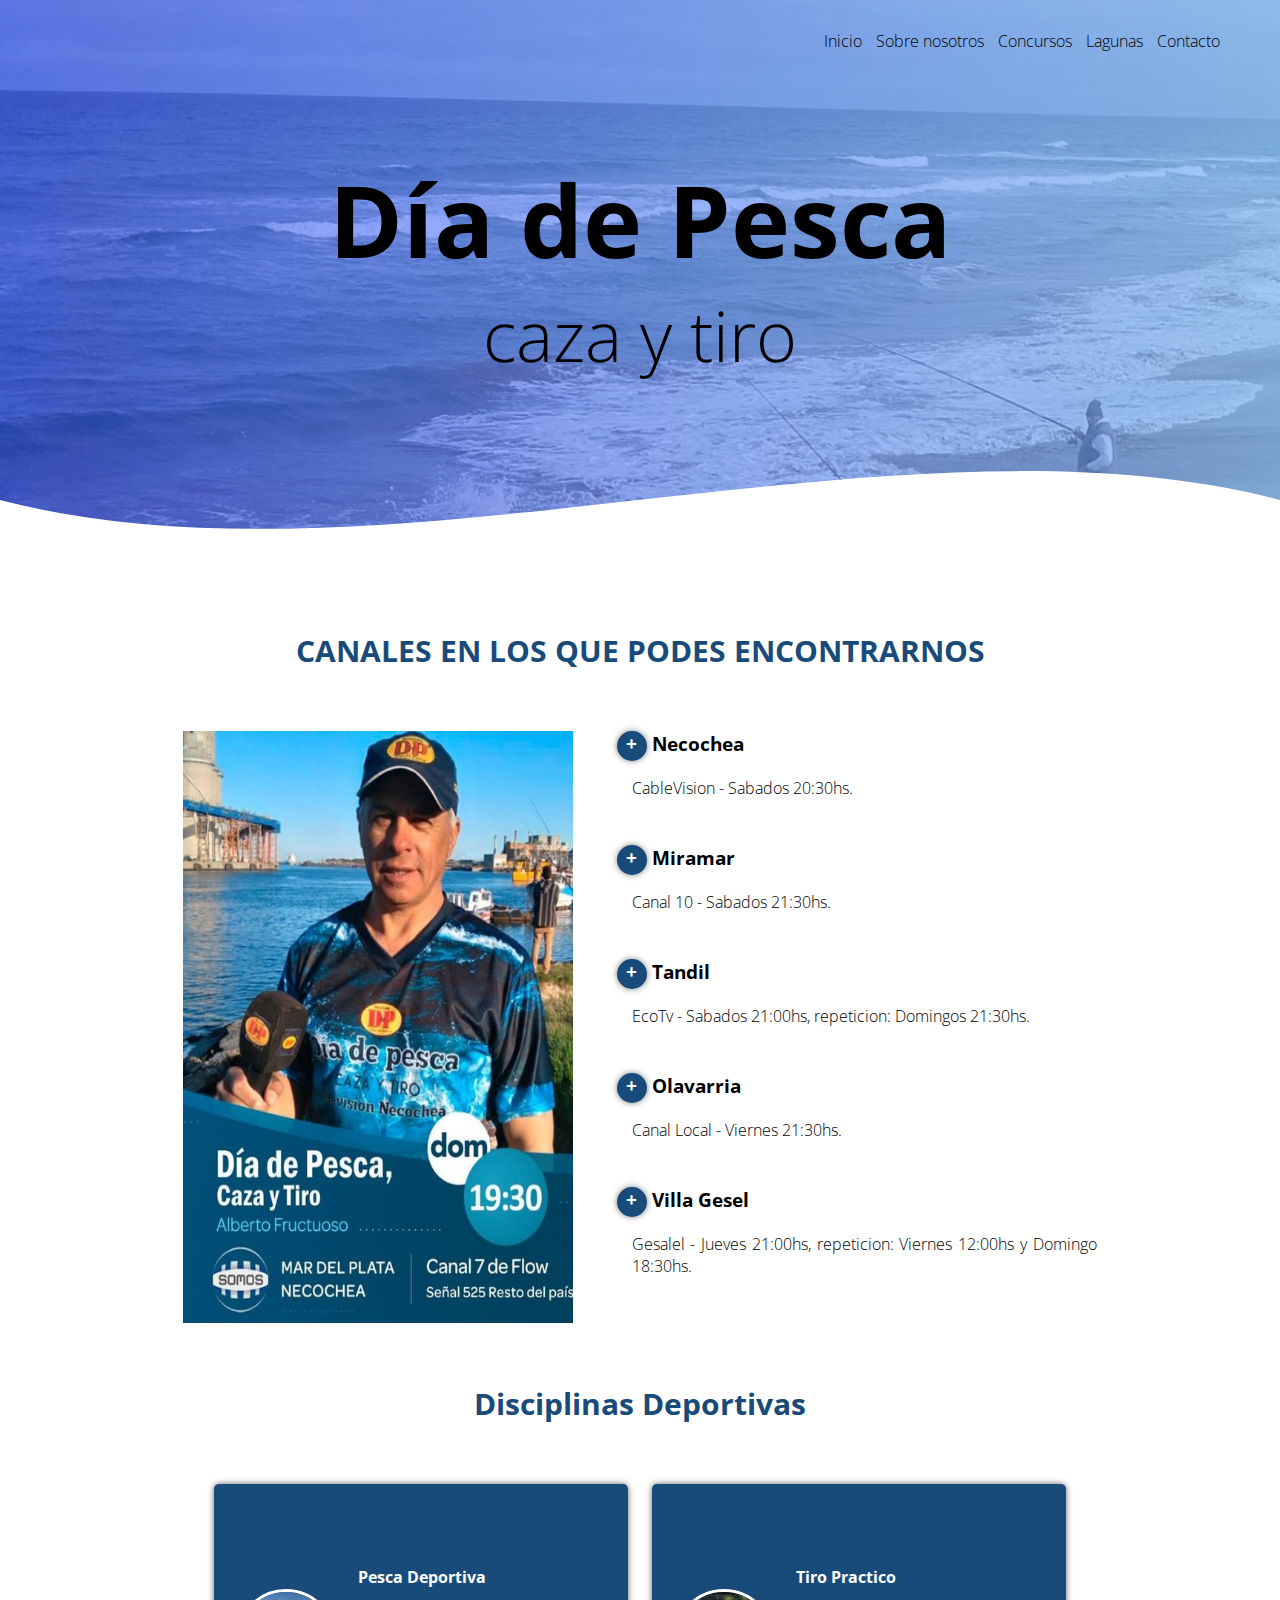
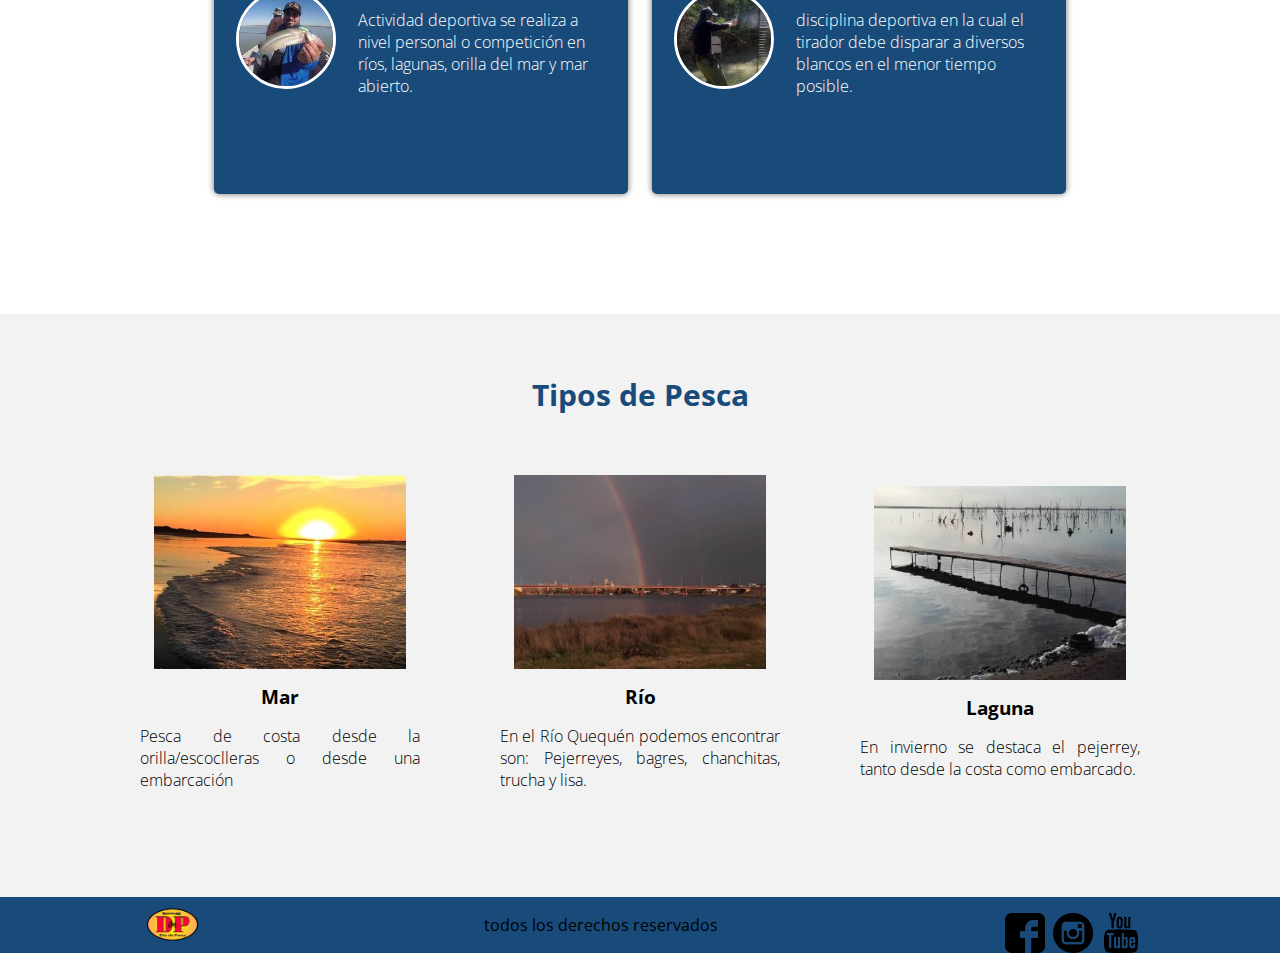
<file: index.html>
<!DOCTYPE html>
<html lang="es">
<head>
    <meta charset="UTF-8">
    <meta name="viewport" content="width=device-width, initial-scale=1.0">
    <meta http-equiv="X-UA-Compatible" content="ie=edge">
    <title>Día de Pesca</title>
    
    <link rel="shortcut icon" href="/img/logo_dia_de_pesca-removebg-preview.png" type="image/x-icon">
    <link href="https://fonts.googleapis.com/css?family=Open+Sans:300,400,700,800&display=swap" rel="stylesheet"> 

    <!-- meta description -->
    <meta name="description" content="Página web sobre pesca">
    
    <!--boostrap--> 
    <link href="https://cdn.jsdelivr.net/npm/bootstrap@5.3.0-alpha3/dist/css/bootstrap.min.css" rel="stylesheet" integrity="sha384-KK94CHFLLe+nY2dmCWGMq91rCGa5gtU4mk92HdvYe+M/SXH301p5ILy+dN9+nJOZ" crossorigin="anonymous">

    <!-- css main-->
    <link rel="stylesheet" href="/css/estilos.css">

</head>

<body>
    <header>
        <nav>
            <a href="index.html">Inicio</a>
            <a href="/pages/SobreNosotros.html">Sobre nosotros</a>
            <a href="/pages/Concursos.html">Concursos</a>
            <a href="/pages/Lagunas.html">Lagunas</a>
            <a href="/pages/Contacto.html">Contacto</a>
        </nav>
        <section class="textos-header">
            <h1>Día de Pesca</h1>
            <h2>caza y tiro</h2>
        </section>
        <div class="wave" style="height: 150px; overflow: hidden;"><svg viewBox="0 0 500 150" preserveAspectRatio="none"
                style="height: 100%; width: 100%;">
                <path d="M0.00,49.98 C150.00,150.00 349.20,-50.00 500.00,49.98 L500.00,150.00 L0.00,150.00 Z"
                    style="stroke: none; fill: #fff;"></path>
            </svg></div>
    </header>
    <main>
        <section class="contenedor sobre-nosotros">
            <h2 class="titulo">CANALES EN LOS QUE PODES ENCONTRARNOS</h2>
            <div class="contenedor-sobre-nosotros">
                <img src="img/SOMOS.jpg" alt="" class="imagen-about-us">
                <div class="contenido-textos">
                    <h3><span>+</span>Necochea</h3>
                    <p>CableVision - Sabados 20:30hs.</p>
                    <h3><span>+</span>Miramar</h3>
                    <p>Canal 10 - Sabados 21:30hs.</p>
                    <h3><span>+</span>Tandil</h3>
                    <p>EcoTv - Sabados 21:00hs, repeticion: Domingos 21:30hs.</p>
                    <h3><span>+</span>Olavarria</h3>
                    <p>Canal Local - Viernes 21:30hs.</p>
                    <h3><span>+</span>Villa Gesel</h3>
                    <p>Gesalel - Jueves 21:00hs, repeticion: Viernes 12:00hs y Domingo 18:30hs.</p>

                </div>
            </div>
    
            <section class="clientes contenedor">
              <h2 class="titulo">Disciplinas Deportivas</h2>
              <div class="cards">
                  <div class="card">
                      <img src="img/pecado1.jpg" alt="">
                      <div class="contenido-texto-card">
                          <h4>Pesca Deportiva</h4>
                          <p>Actividad deportiva se realiza a nivel personal o competición en ríos, lagunas, orilla del mar y mar abierto.</p>
                      </div>
                  </div>
                  <div class="card">
                      <img src="img/tiro2.jpg" alt="">
                      <div class="contenido-texto-card">
                          <h4>Tiro Practico</h4>
                          <p>disciplina deportiva en la cual el tirador debe disparar a diversos blancos en el menor tiempo posible.</p>
                      </div>
                  </div>
  
          </section>
      </section>
        <section class="about-services">
            <div class="contenedor">
                <h2 class="titulo">Tipos de Pesca</h2>
                <div class="servicio-cont">
                    <div class="servicio-ind">
                        <img src="img/cost.jpg" alt="">
                        <h3>Mar</h3>
                        <p>Pesca de costa desde la orilla/escoclleras o desde una embarcación</p>
                    </div>
                    <div class="servicio-ind">
                        <img src="img/rio.jpg" alt="">
                        <h3>Río</h3>
                        <p>En el Río Quequén podemos encontrar son: Pejerreyes, bagres, chanchitas, trucha y lisa.</p>
                    </div>
                    <div class="servicio-ind">
                        <img src="img/lag.jpg" alt="">
                        <h3>Laguna</h3>
                        <p>En invierno se destaca el pejerrey, tanto desde la costa como embarcado. </p>
                    </div>
                </div>
            </div>
        </section>
      </main>

  <footer>
     <div class="logoContainer"><a href="index.html"><img src="./img/logo_dia_de_pesca-removebg-preview.png" class="logo"></a></div>
    <p>todos los derechos reservados</p>
    <ul class="redes">
      <li class="logoRedes"><a href="https://www.facebook.com/diadepescacazaytiro" target="_blank"><img class="logo" src="./img/facebook.png" alt="Facebook"></a></li>
      <li class="logoRedes"><a href="https://www.instagram.com/diadepescatv/" target="_blank"><img class="logo" src="./img/instagram.png" alt="Instagram"></a></li>
      <li class="logoRedes"><a href="https://www.youtube.com/@diadepescacazaytiro682" target="_blank"><img class="logo" src="./img/youtube.png" alt="Youtube"></a></li>
    </ul>
   </footer>

<!--boostrap--> 
<script src="https://cdn.jsdelivr.net/npm/bootstrap@5.3.0-alpha3/dist/js/bootstrap.bundle.min.js" integrity="sha384-ENjdO4Dr2bkBIFxQpeoTz1HIcje39Wm4jDKdf19U8gI4ddQ3GYNS7NTKfAdVQSZe" crossorigin="anonymous"></script>
</body>

</html>
</file>
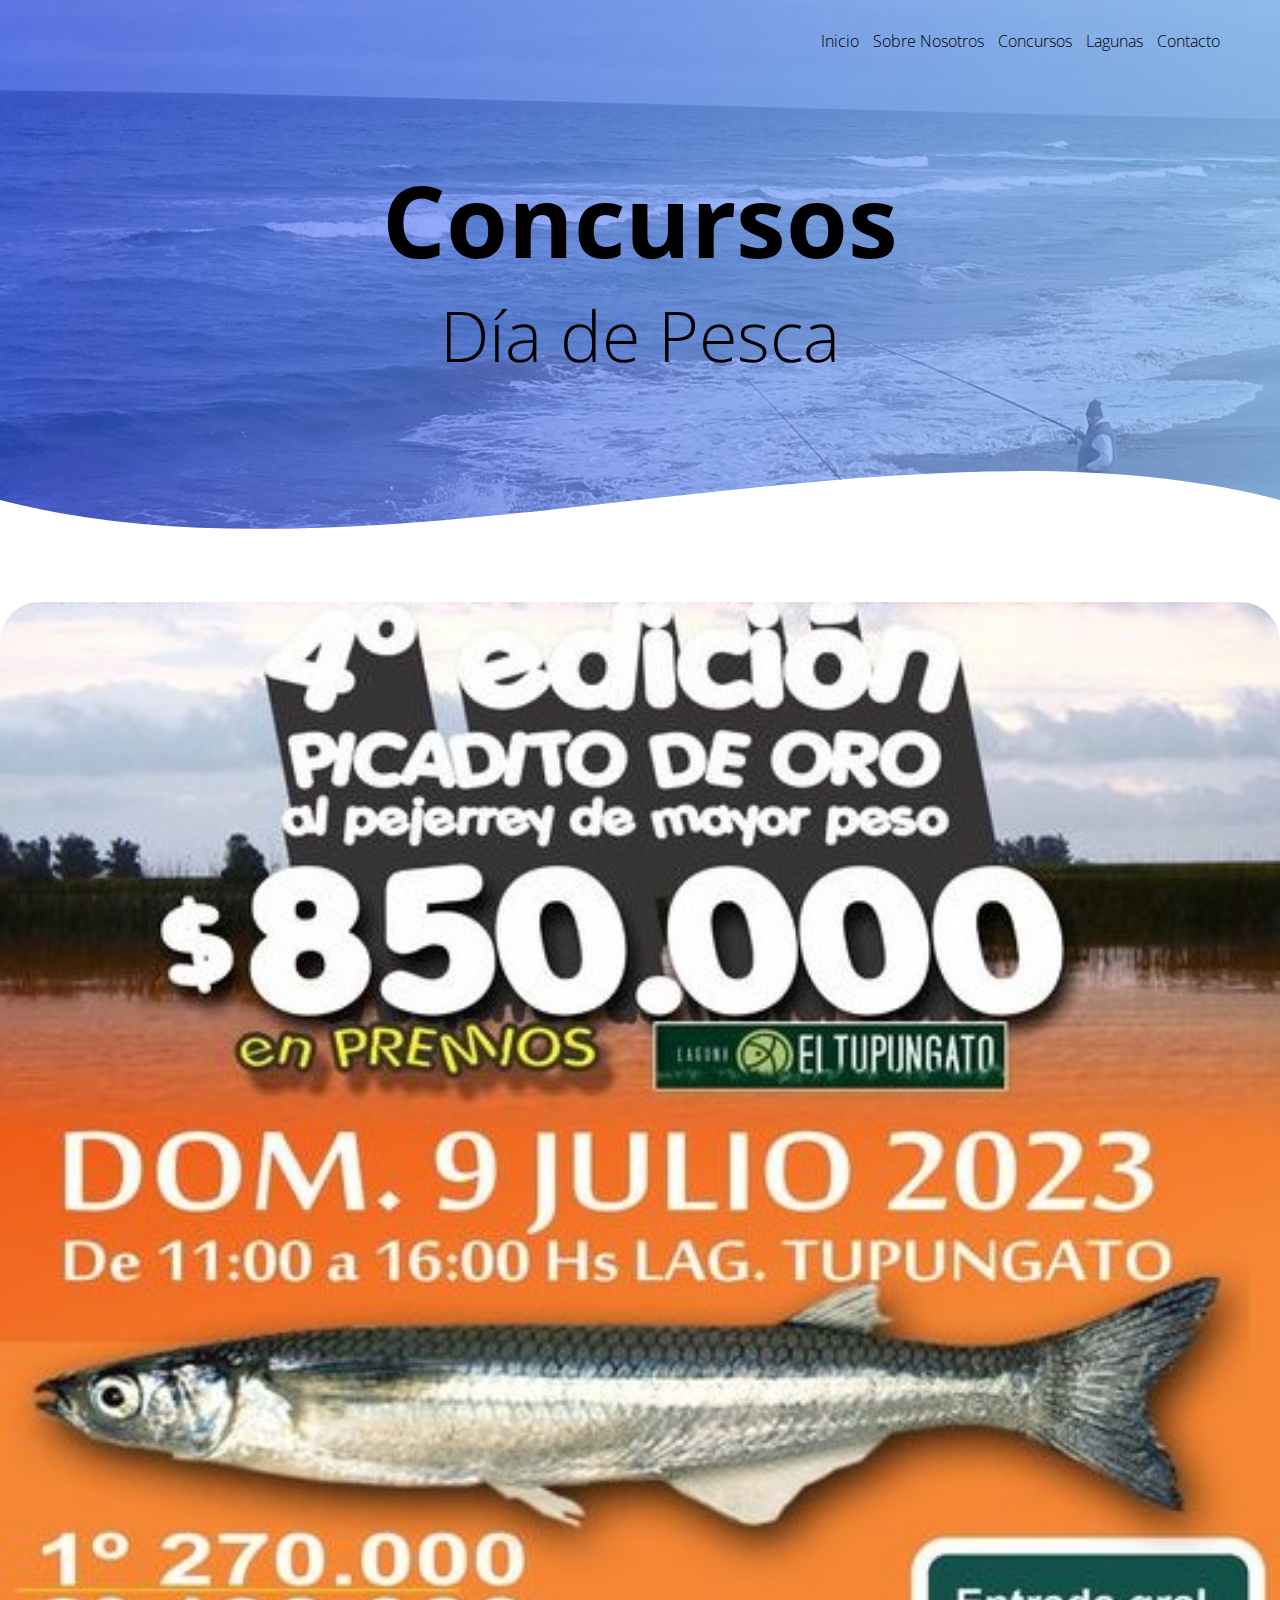
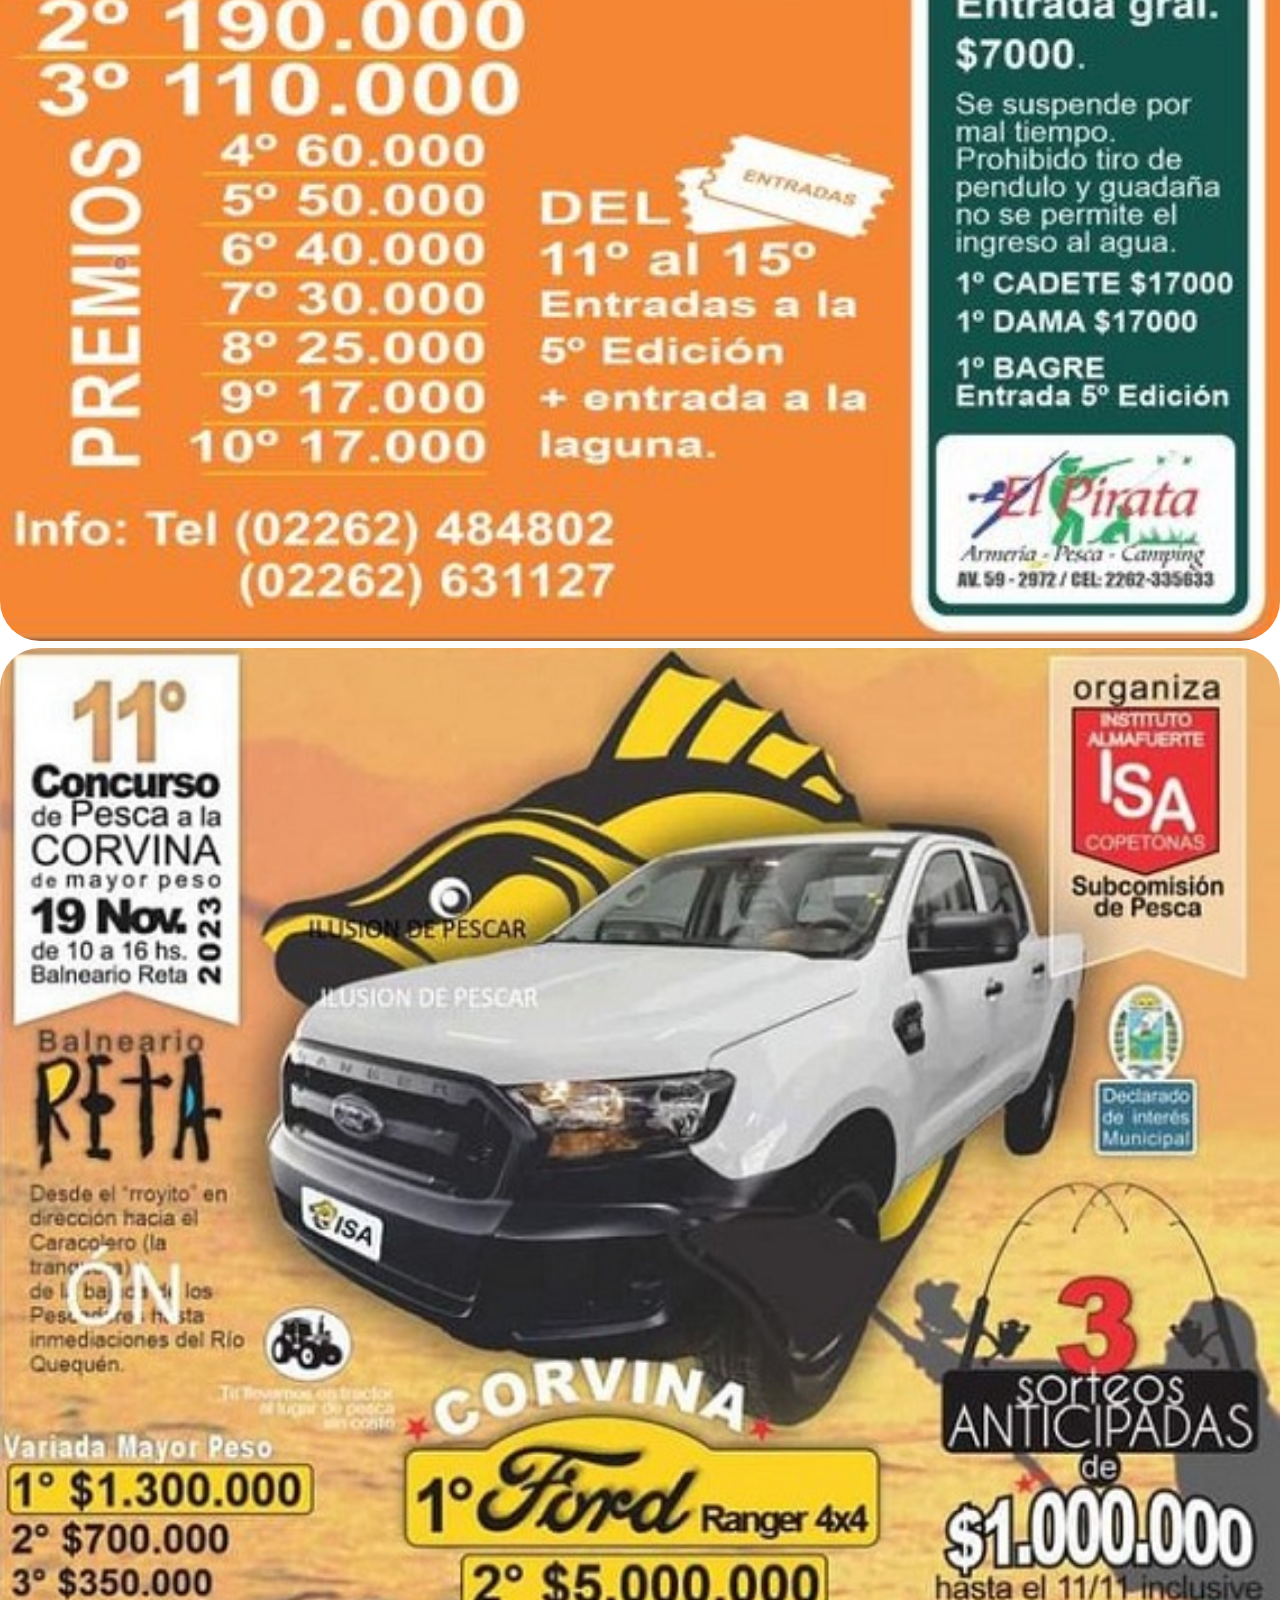
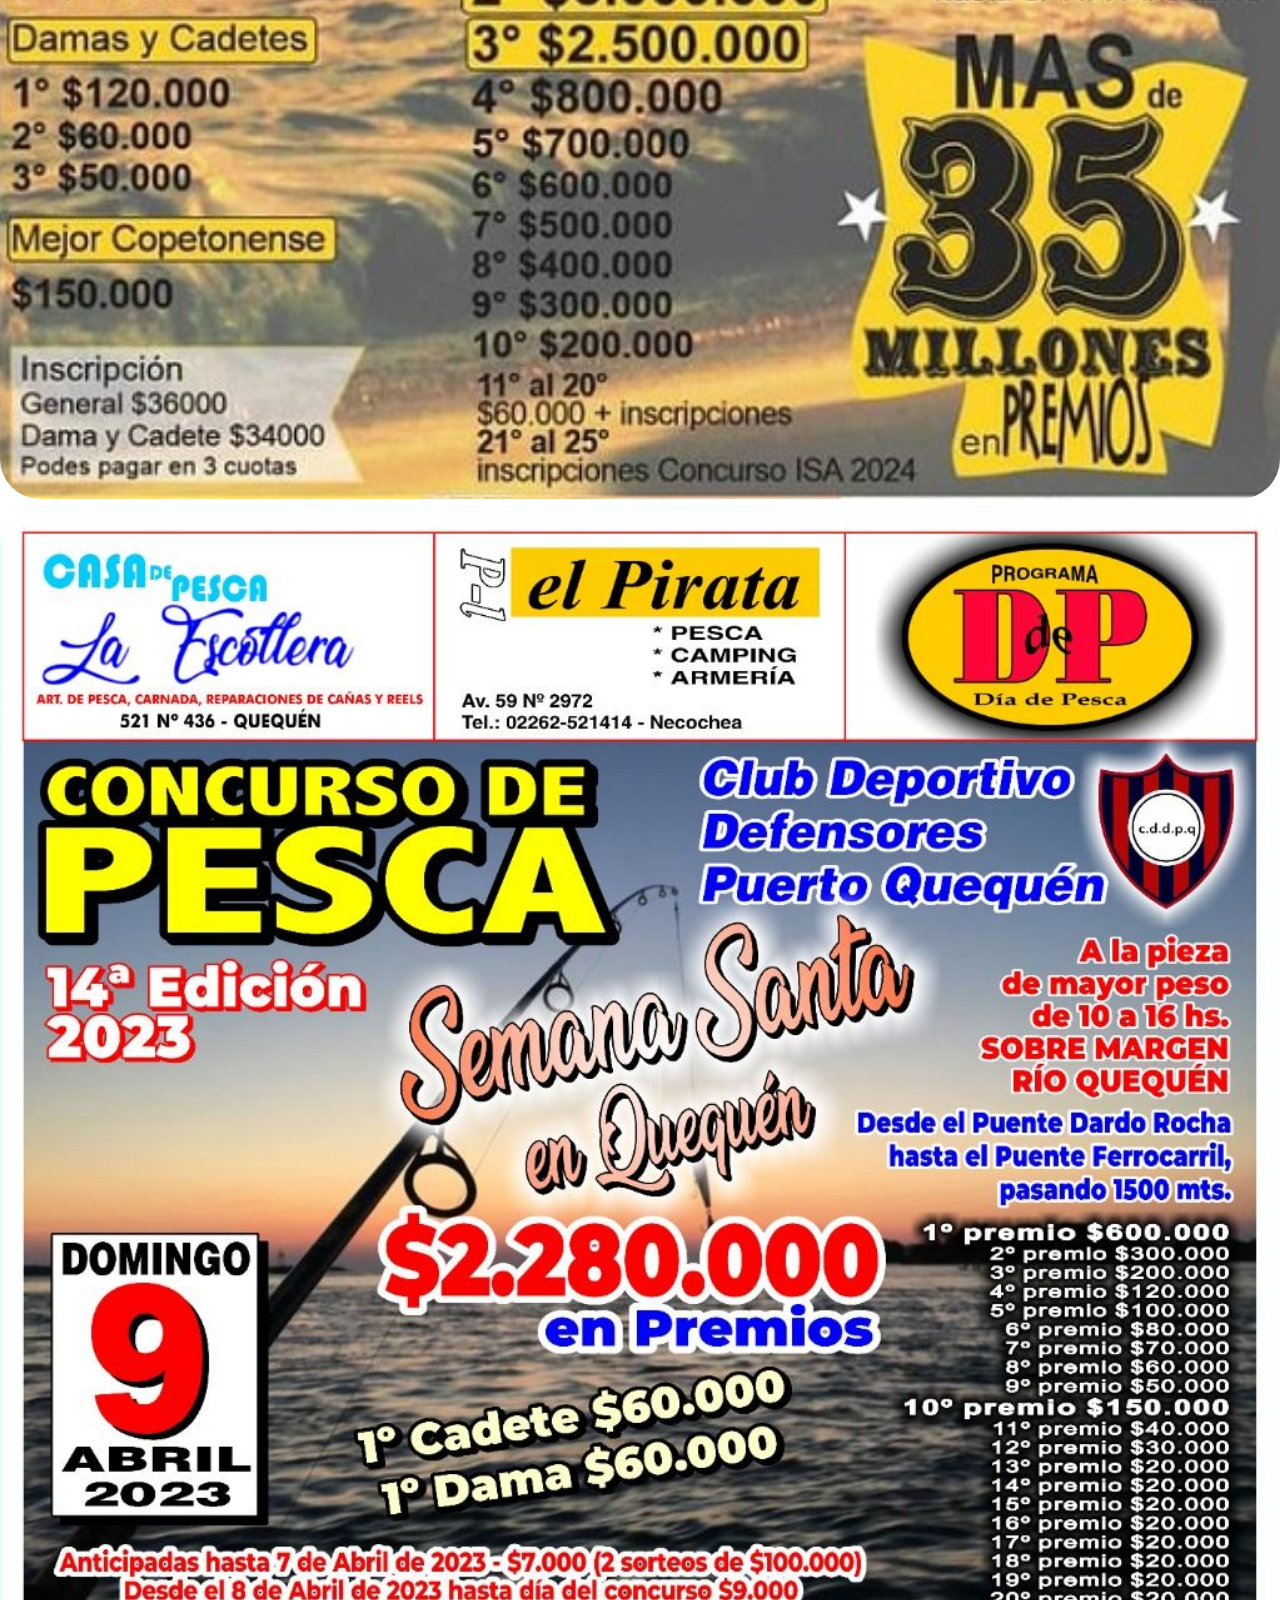
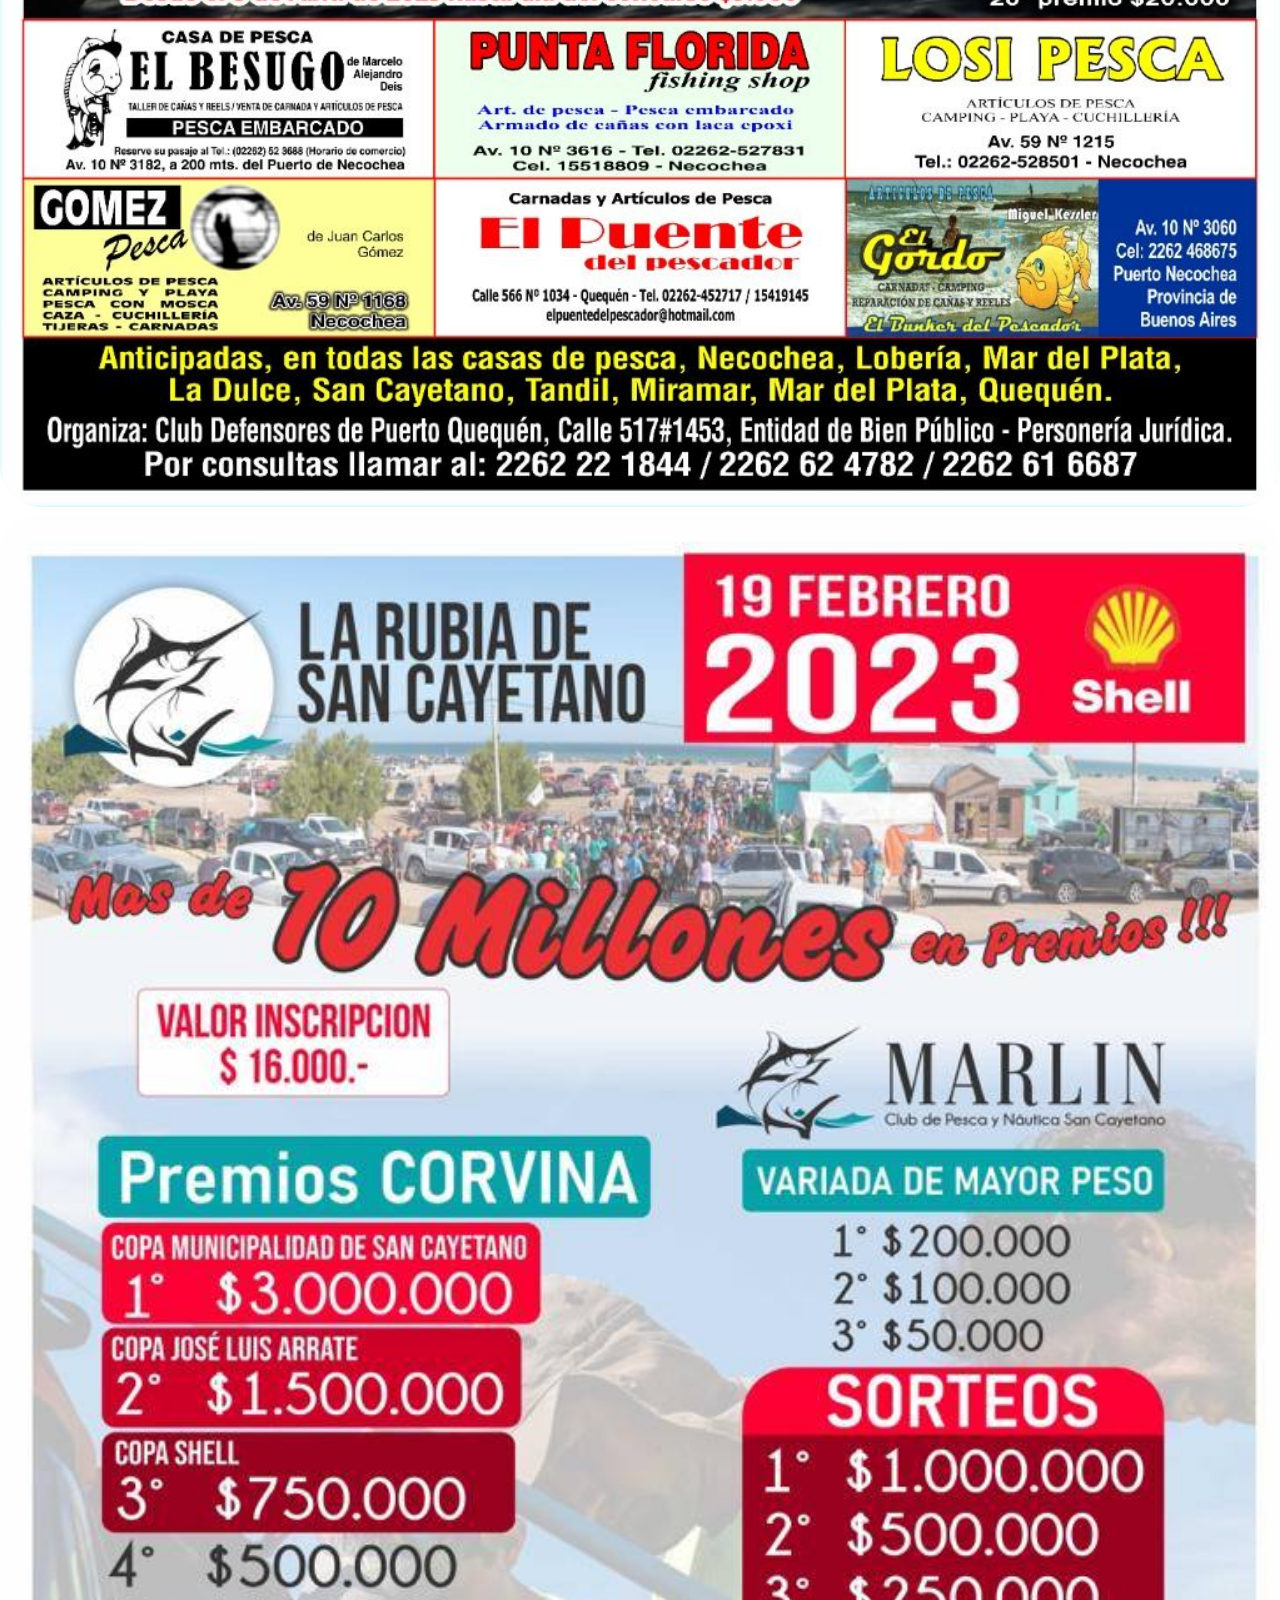
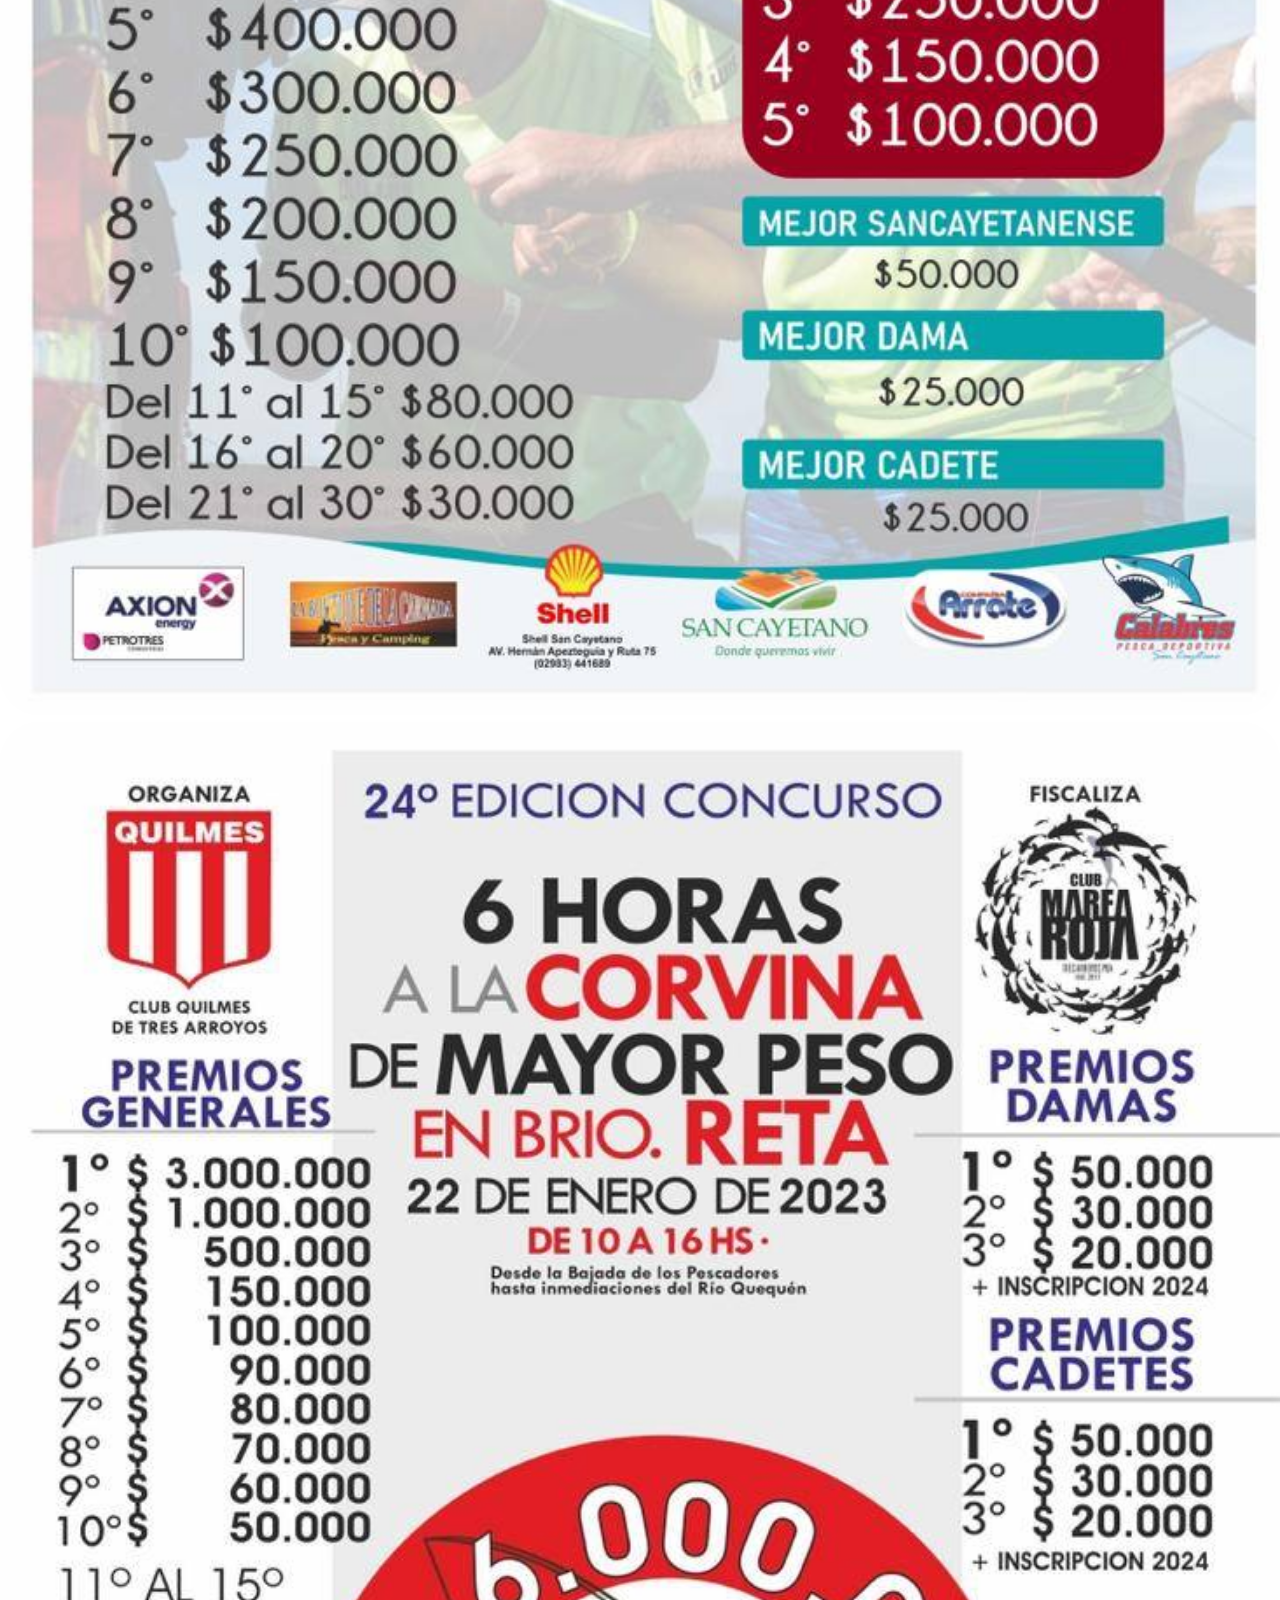
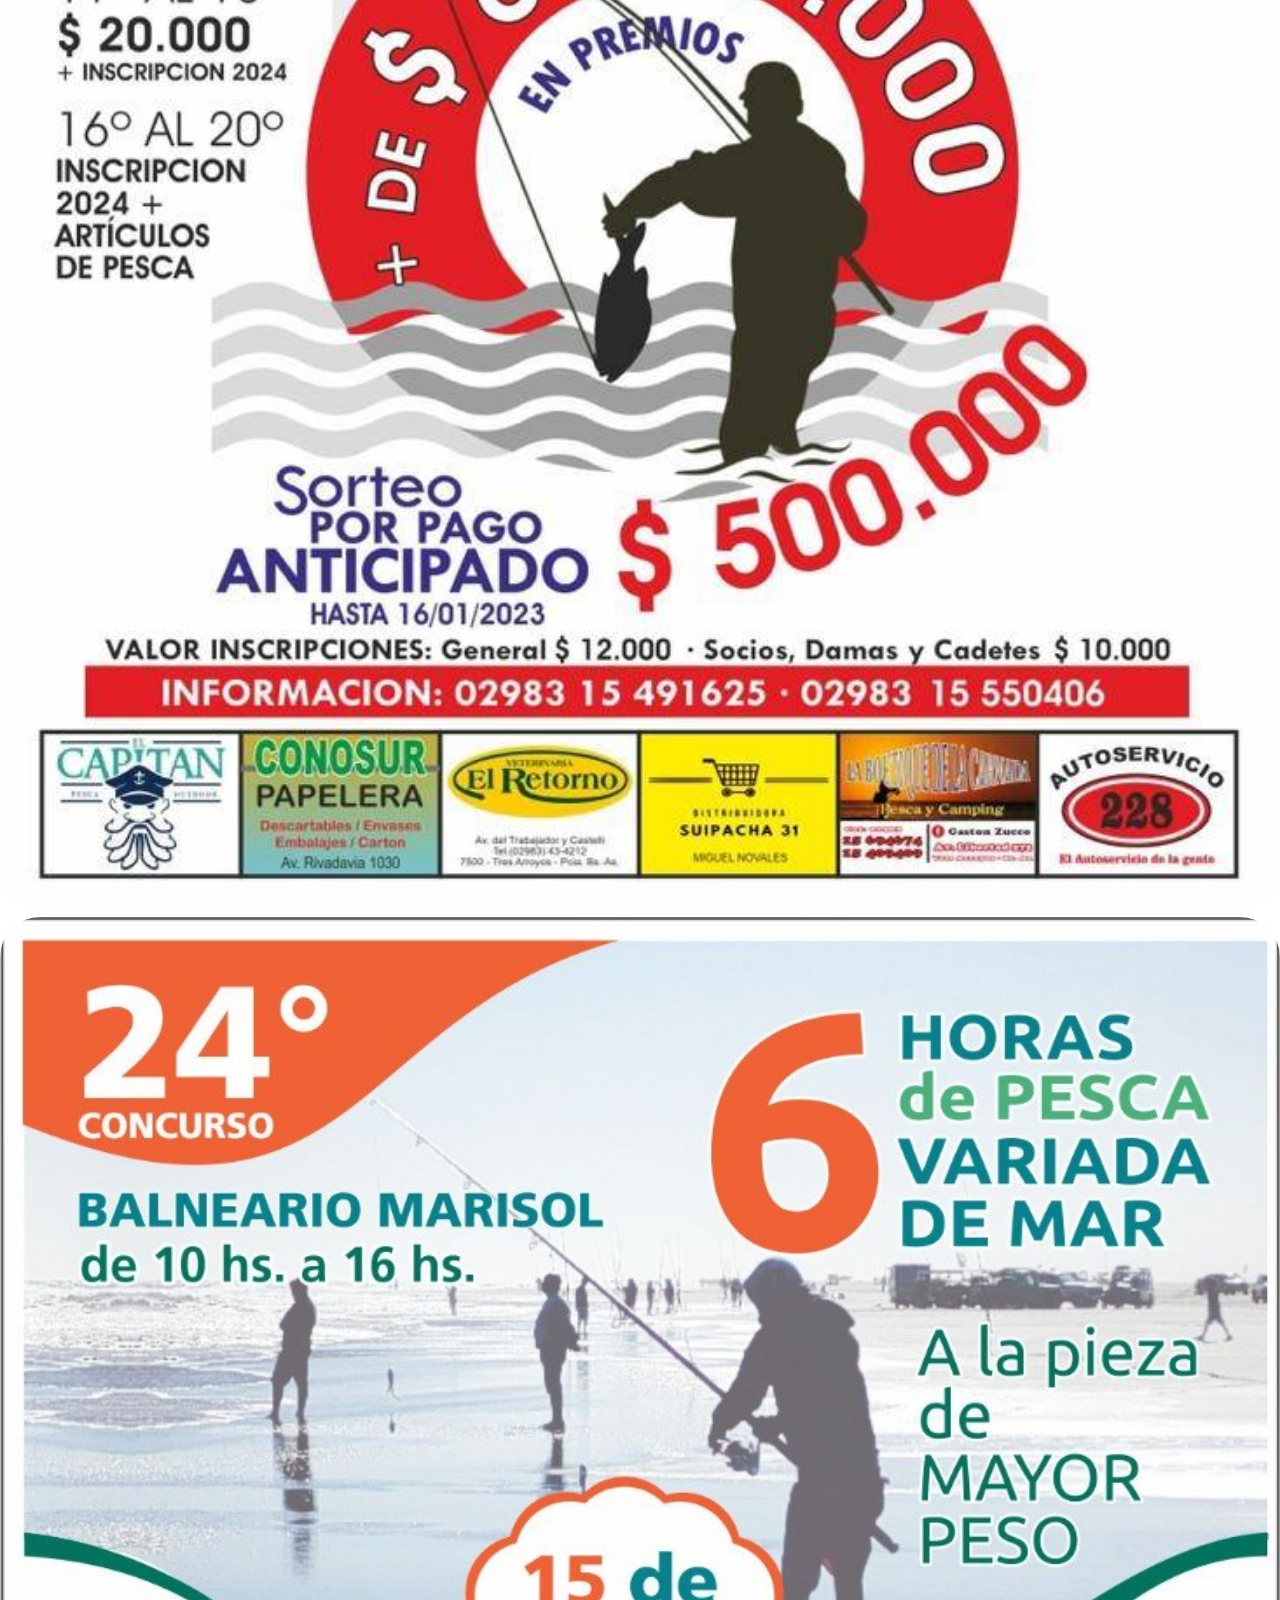
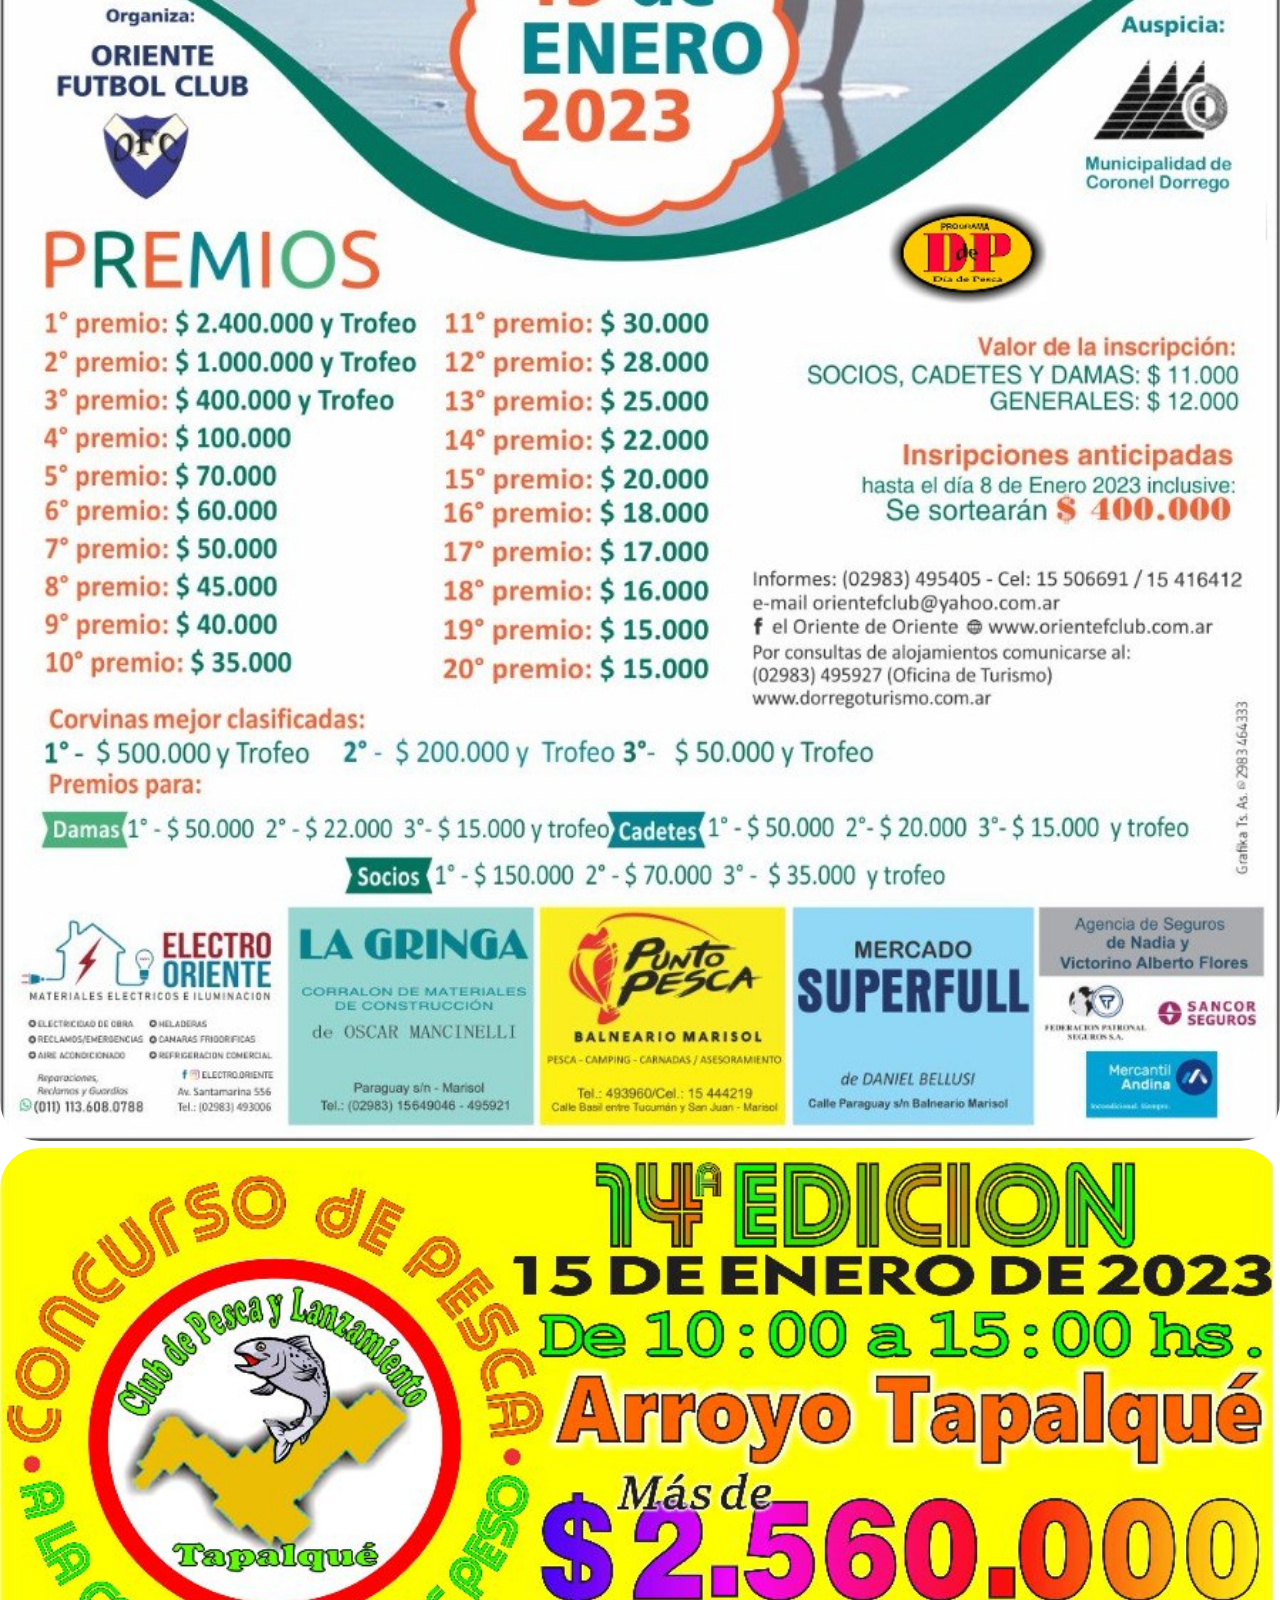
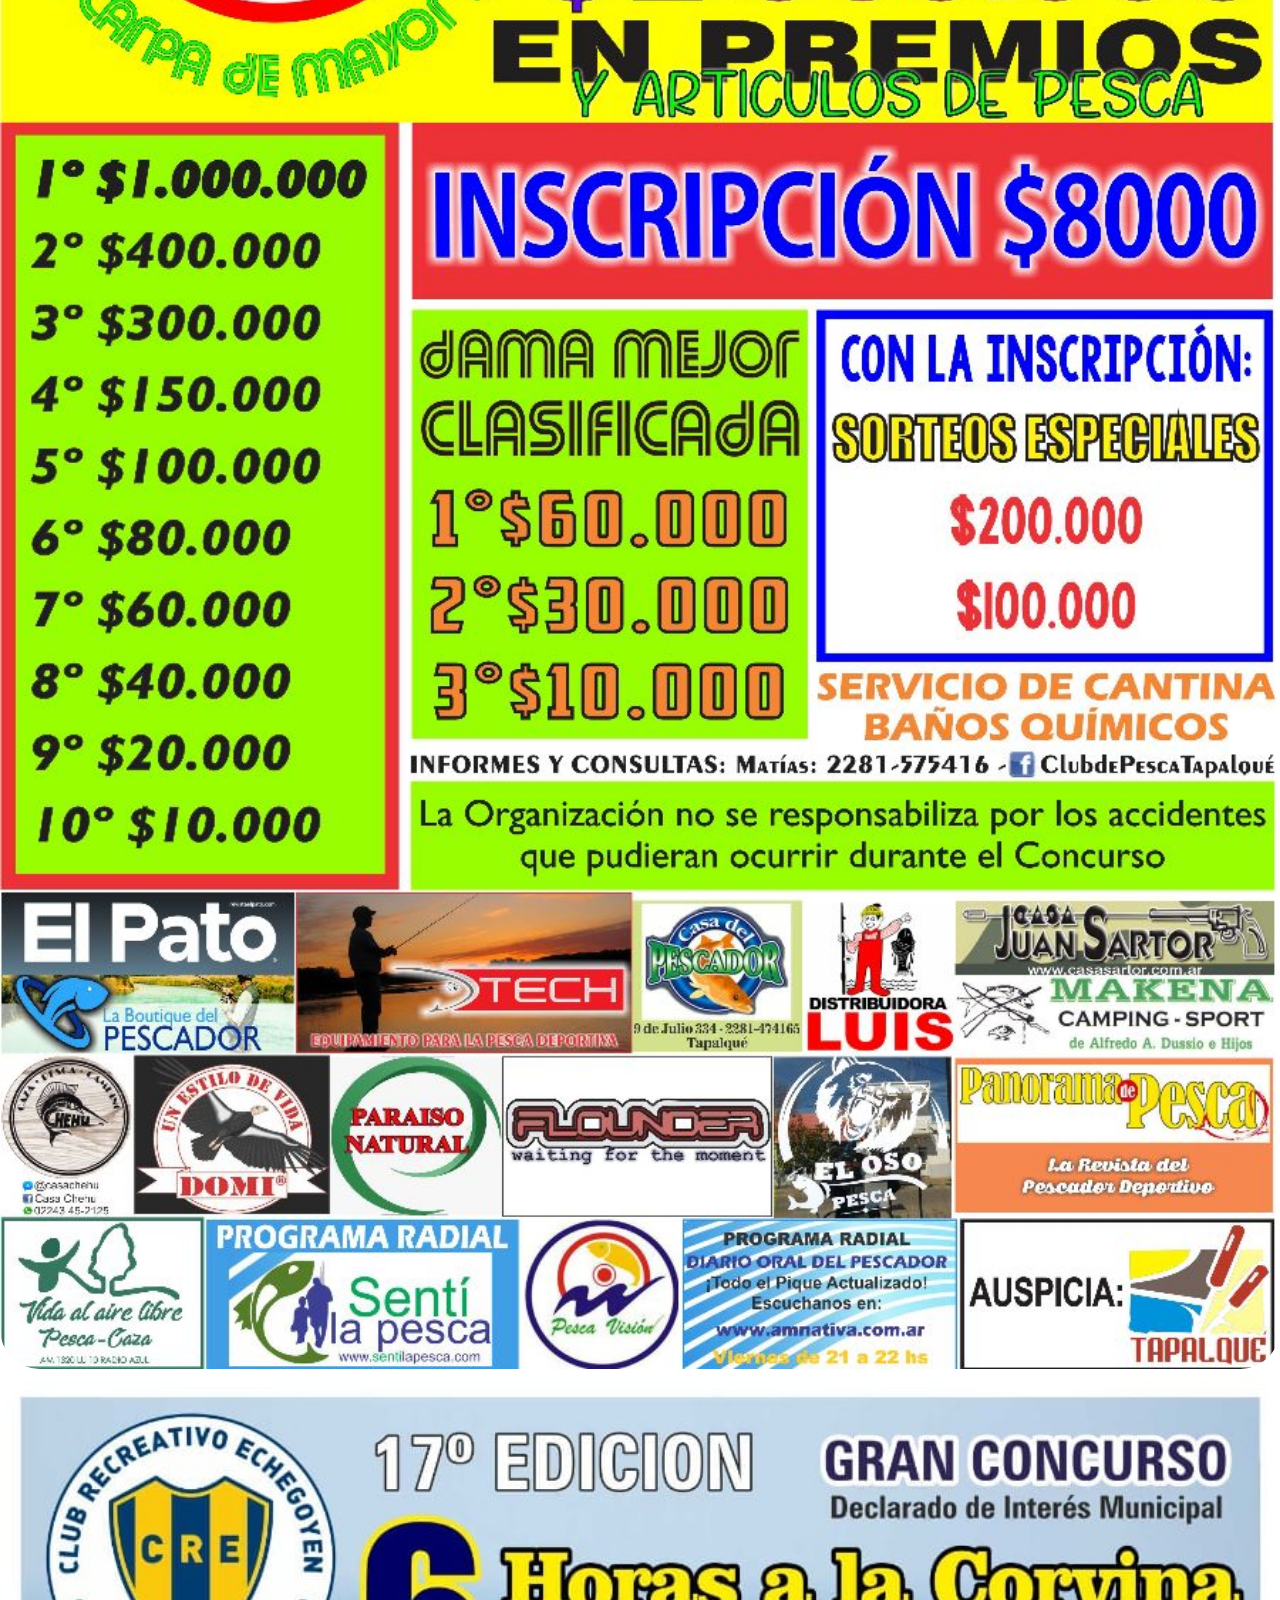
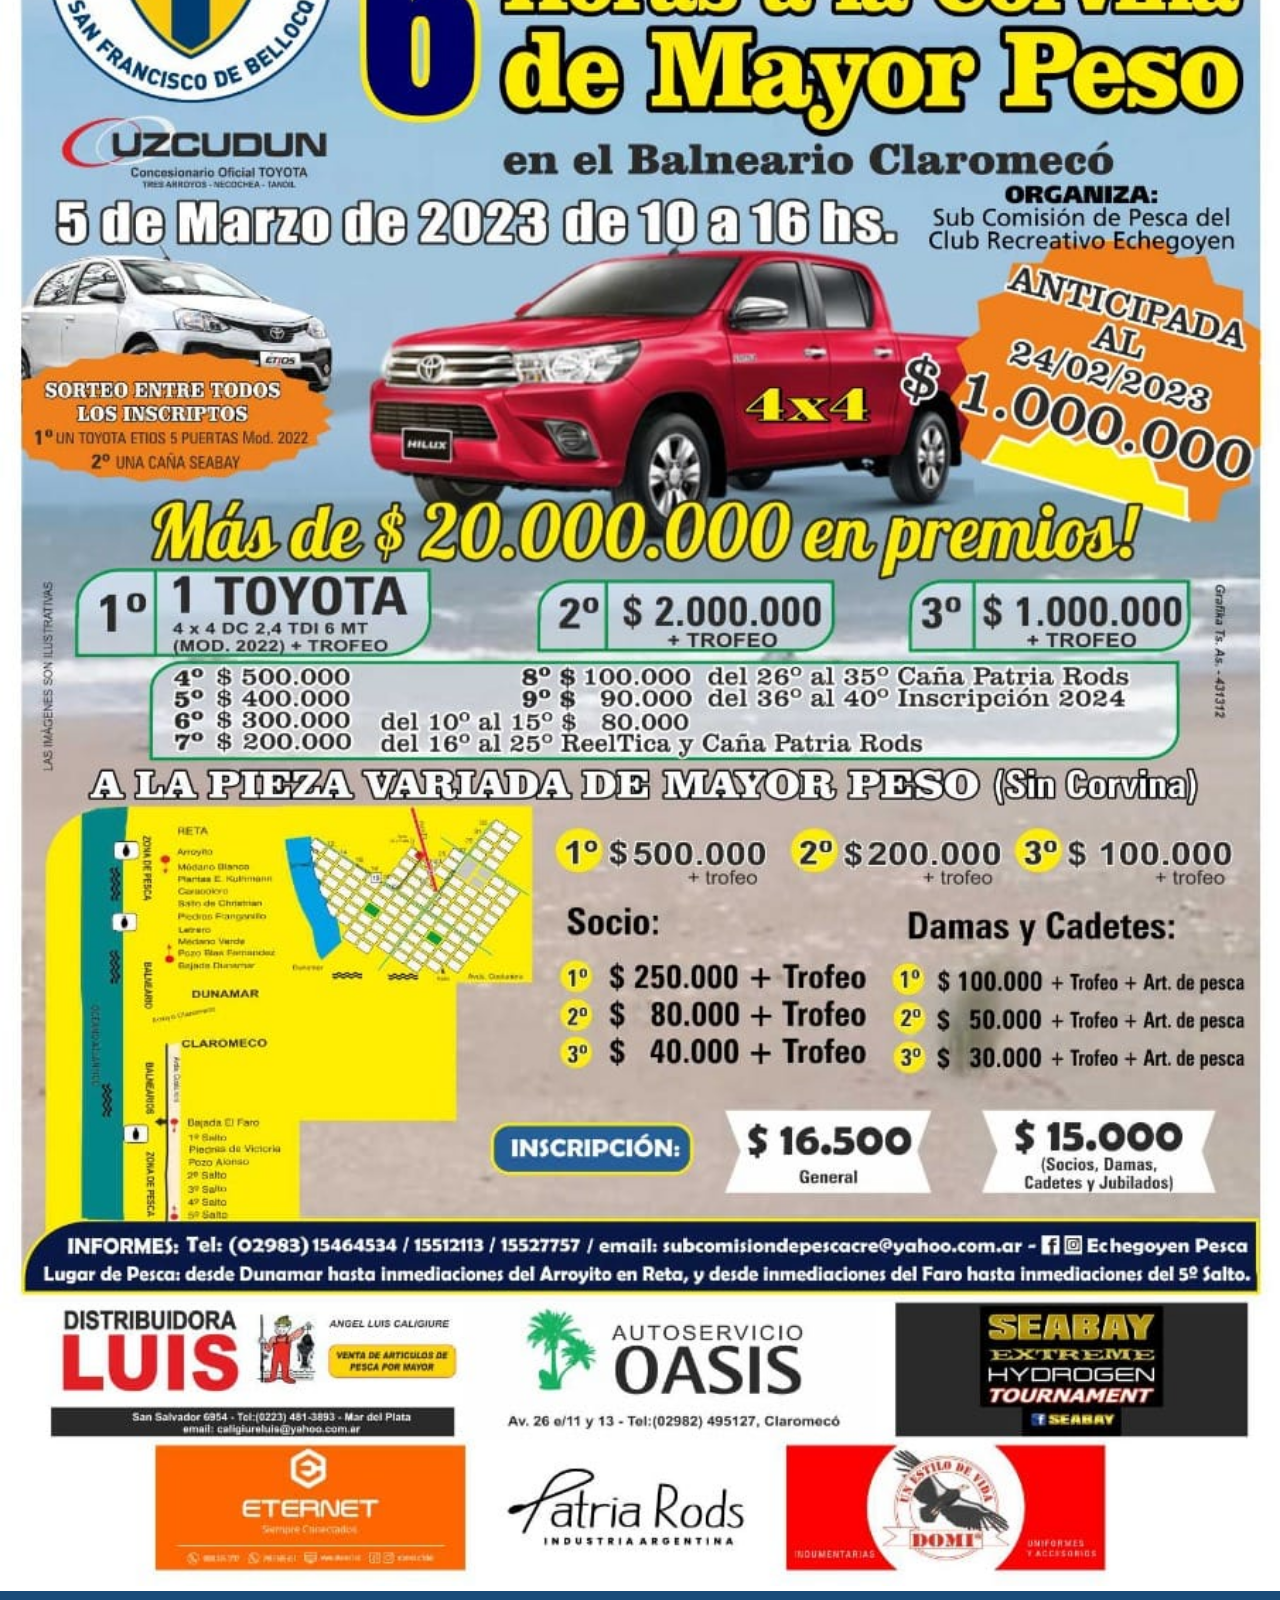
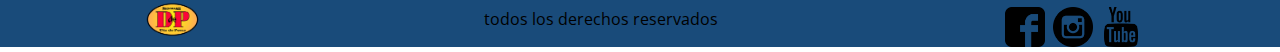
<file: pages/Concursos.html>
<!DOCTYPE html>
<html lang="es">

<head>
    <meta charset="UTF-8">
    <meta name="viewport" content="width=device-width, initial-scale=1.0">
    <meta http-equiv="X-UA-Compatible" content="ie=edge">
    <title>Día de Pesca</title>

    <link rel="shortcut icon" href="../img/logo_dia_de_pesca-removebg-preview.png" type="image/x-icon">
    <link href="https://fonts.googleapis.com/css?family=Open+Sans:300,400,700,800&display=swap" rel="stylesheet"> 

    <!-- meta description -->
    <meta name="description" content="Página web sobre pesca">

    <!--boostrap--> 
    <link href="https://cdn.jsdelivr.net/npm/bootstrap@5.3.0-alpha3/dist/css/bootstrap.min.css" rel="stylesheet" integrity="sha384-KK94CHFLLe+nY2dmCWGMq91rCGa5gtU4mk92HdvYe+M/SXH301p5ILy+dN9+nJOZ" crossorigin="anonymous">
    <link href="https://cdn.jsdelivr.net/npm/bootstrap@5.3.0/dist/css/bootstrap.min.css" rel="stylesheet" integrity="sha384-9ndCyUaIbzAi2FUVXJi0CjmCapSmO7SnpJef0486qhLnuZ2cdeRhO02iuK6FUUVM" crossorigin="anonymous"> 

    <!-- css main-->
    <link rel="stylesheet" href="../css/estilos.css">

</head>
<body>
    <header>
        <nav>
            <a href="../index.html">Inicio</a>
            <a href="../pages/SobreNosotros.html">Sobre Nosotros</a>
            <a href="../pages/Concursos.html">Concursos</a>
            <a href="../pages/Lagunas.html">Lagunas</a>
            <a href="../pages/Contacto.html">Contacto</a>
        </nav>
        <section class="textos-header">
            <h1>Concursos</h1>
            <h2>Día de Pesca</h2>
        </section>
        <div class="wave" style="height: 150px; overflow: hidden;"><svg viewBox="0 0 500 150" preserveAspectRatio="none"
                style="height: 100%; width: 100%;">
                <path d="M0.00,49.98 C150.00,150.00 349.20,-50.00 500.00,49.98 L500.00,150.00 L0.00,150.00 Z"
                    style="stroke: none; fill: #fff;"></path>
            </svg></div>
    </header>

    <main>
            <div class="row cartagaleria">
                <div class="col-sm-6    col-md-4    col-lg-4    col-xl-3    col-xxl-3">
                  <img class="imggal" src="../img/concu1.jpg" alt="primera imagen de la galeria">
                </div>
                <div class="col-sm-6    col-md-4    col-lg-4    col-xl-3    col-xxl-3">
                  <img class="imggal" src="../img/concu2.jpg" alt="imagen numero 2 de la galeria">
                </div>
                <div class="col-sm-6    col-md-4    col-lg-4    col-xl-3    col-xxl-3">
                  <img class="imggal" src="../img/concu3.jpg" alt="imagen numero 3 de la galeria">
                </div>
                <div class="col-sm-6    col-md-12   col-lg-12   col-xl-3    col-xxl-3">
                  <img class="imggal" src="../img/concu4.jpg" alt="imagen numero 4 de la galeria">
                </div>
              </div>
        
              <div class="row cartagaleria">
                  <div class="col-sm-6  col-md-4    col-lg-4    col-xl-3    col-xxl-3">
                    <img class="imggal" src="../img/concu5.jpg" alt="imagen numero 5 de la galeria">
                  </div>
                  <div class="col-sm-6  col-md-4    col-lg-4    col-xl-3    col-xxl-3">
                    <img class="imggal" src="../img/concu6.jpg" alt="imagen numero 6 de la galeria">
                  </div>
                  <div class="col-sm-6  col-md-4    col-lg-4    col-xl-3    col-xxl-3">
                    <img class="imggal" src="../img/concu7.jpg" alt="imagen numero 7 de la galeria">
                  </div>
                  <div class="col-sm-6  col-md-12   col-lg-12   col-xl-3    col-xxl-3">
                    <img class="imggal" src="../img/concu8.jpg" alt="imagen numero 8 de la galeria">
                  </div>
                </div>
          </button>
          
    </main> 
    <footer>
        <div class="logoContainer"><a href="/index.html"><img src="../img/logo_dia_de_pesca-removebg-preview.png" class="logo"></a></div>
       <p>todos los derechos reservados</p>
       <ul class="redes">
         <li class="logoRedes"><a href="https://www.facebook.com/diadepescacazaytiro" target="_blank"><img class="logo" src="../img/facebook.png" alt="Facebook"></a></li>
         <li class="logoRedes"><a href="https://www.instagram.com/diadepescatv/" target="_blank"><img class="logo" src="../img/instagram.png" alt="Instagram"></a></li>
         <li class="logoRedes"><a href="https://www.youtube.com/@diadepescacazaytiro682" target="_blank"><img class="logo" src="../img/youtube.png" alt="Youtube"></a></li>
       </ul>
      </footer>
   
   <!--boostrap--> 
   <script src="https://cdn.jsdelivr.net/npm/bootstrap@5.3.0-alpha3/dist/js/bootstrap.bundle.min.js" integrity="sha384-ENjdO4Dr2bkBIFxQpeoTz1HIcje39Wm4jDKdf19U8gI4ddQ3GYNS7NTKfAdVQSZe" crossorigin="anonymous"></script>
   <script src="https://cdn.jsdelivr.net/npm/bootstrap@5.3.0/dist/js/bootstrap.bundle.min.js" integrity="sha384-geWF76RCwLtnZ8qwWowPQNguL3RmwHVBC9FhGdlKrxdiJJigb/j/68SIy3Te4Bkz" crossorigin="anonymous"></script> 
  </body>
   
   </html>
</file>
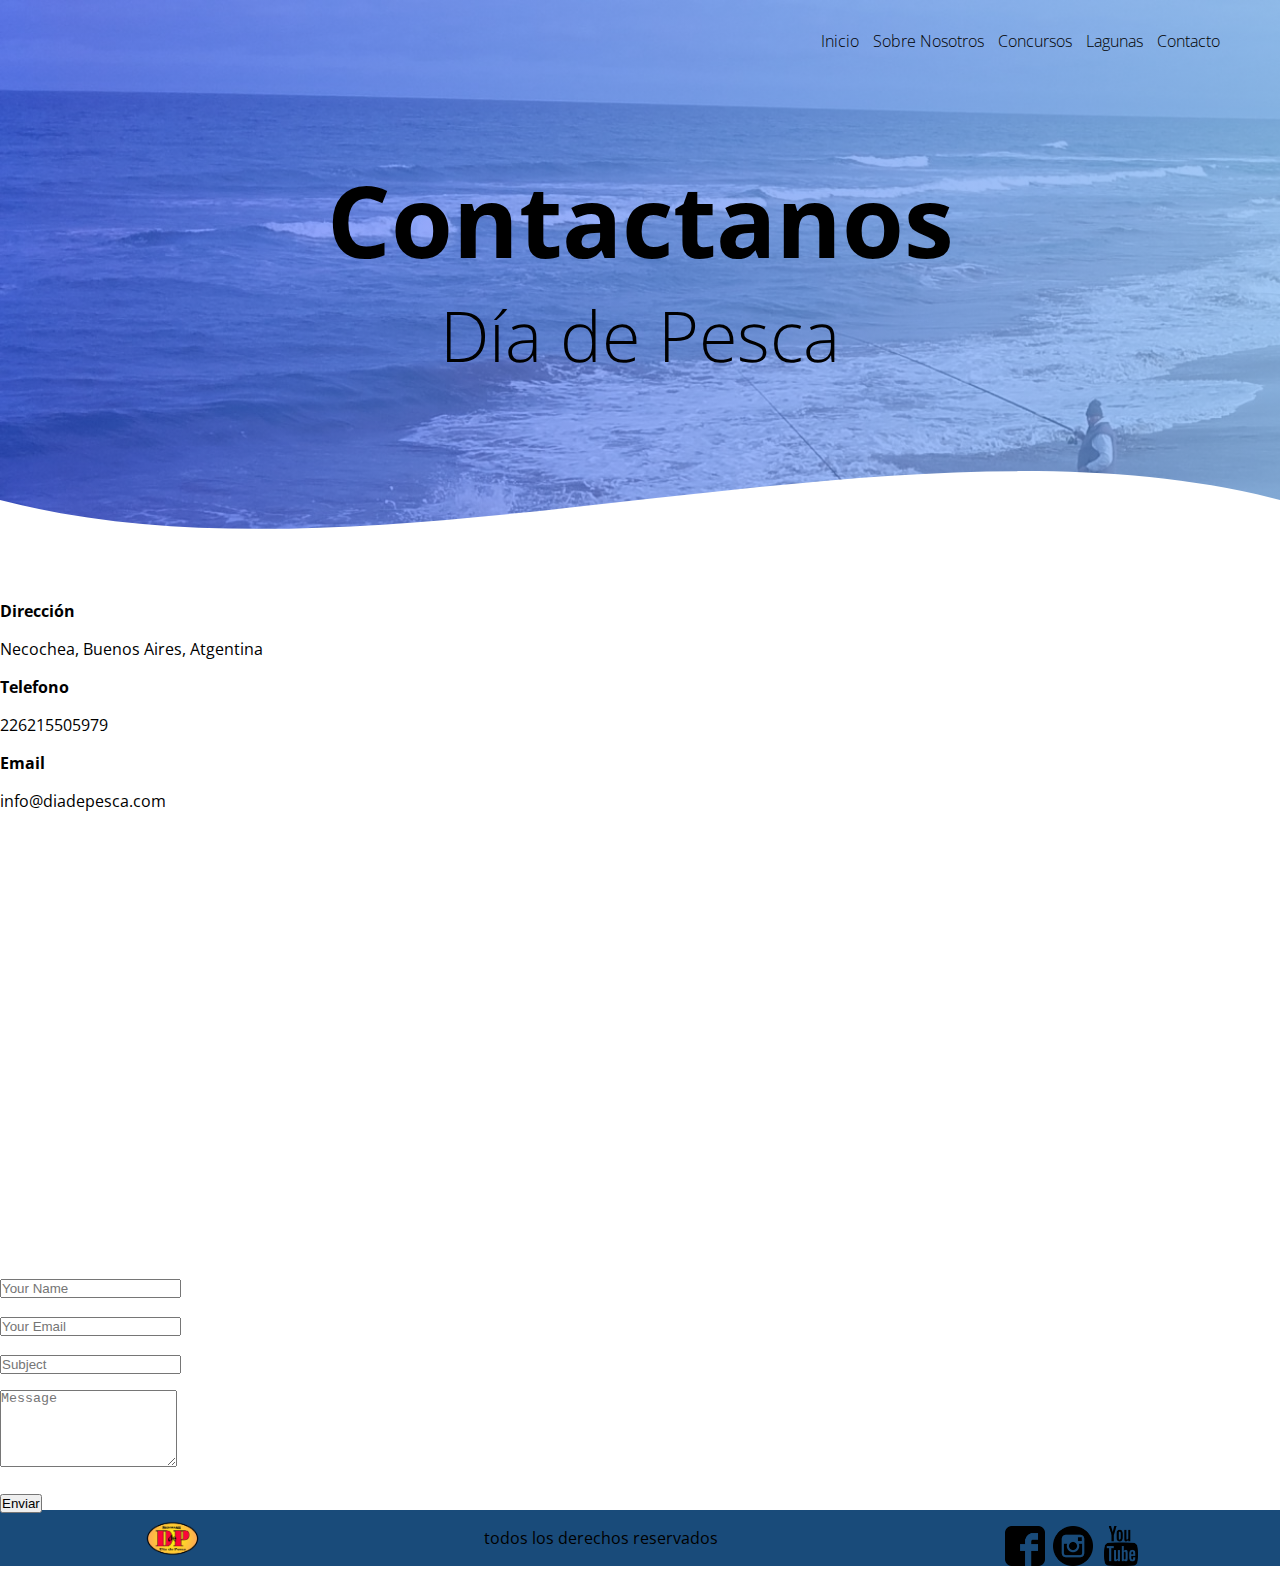
<file: pages/Contacto.html>
<!DOCTYPE html>
<html lang="es">

<head>
    <meta charset="UTF-8">
    <meta name="viewport" content="width=device-width, initial-scale=1.0">
    <meta http-equiv="X-UA-Compatible" content="ie=edge">
    <title>Día de Pesca</title>

    <link rel="shortcut icon" href="/img/logo_dia_de_pesca-removebg-preview.png" type="image/x-icon">
    <link href="https://fonts.googleapis.com/css?family=Open+Sans:300,400,700,800&display=swap" rel="stylesheet"> 

    <!-- meta description -->
    <meta name="description" content="Página web sobre pesca">

    <!--boostrap--> 
    <link href="https://cdn.jsdelivr.net/npm/bootstrap@5.3.0-alpha3/dist/css/bootstrap.min.css" rel="stylesheet" integrity="sha384-KK94CHFLLe+nY2dmCWGMq91rCGa5gtU4mk92HdvYe+M/SXH301p5ILy+dN9+nJOZ" crossorigin="anonymous">

    <!-- css main-->
    <link rel="stylesheet" href="../css/estilos.css">

</head>
<body>
    <header>
        <nav>
            <a href="../index.html">Inicio</a>
            <a href="../pages/SobreNosotros.html">Sobre Nosotros</a>
            <a href="../pages/Concursos.html">Concursos</a>
            <a href="../pages/Lagunas.html">Lagunas</a>
            <a href="../pages/Contacto.html">Contacto</a>
        </nav>
        <section class="textos-header">
            <h1>Contactanos</h1>
            <h2>Día de Pesca</h2>
        </section>
        <div class="wave" style="height: 150px; overflow: hidden;"><svg viewBox="0 0 500 150" preserveAspectRatio="none"
                style="height: 100%; width: 100%;">
                <path d="M0.00,49.98 C150.00,150.00 349.20,-50.00 500.00,49.98 L500.00,150.00 L0.00,150.00 Z"
                    style="stroke: none; fill: #fff;"></path>
            </svg></div>
    </header>
    <main>

    <div class="container-fluid pt-5">
    <div class="container">
        <div class="row px-3 pb-2">
            <div class="col-sm-4 text-center mb-3">
                <i class="fa fa-2x fa-map-marker-alt mb-3 text-primary"></i>
                <h4 class="font-weight-bold">Dirección</h4>
                <p>Necochea, Buenos Aires, Atgentina</p>
            </div>
            <div class="col-sm-4 text-center mb-3">
                <i class="fa fa-2x fa-phone-alt mb-3 text-primary"></i>
                <h4 class="font-weight-bold">Telefono</h4>
                <p>226215505979</p>
            </div>
            <div class="col-sm-4 text-center mb-3">
                <i class="far fa-2x fa-envelope mb-3 text-primary"></i>
                <h4 class="font-weight-bold">Email</h4>
                <p>info@diadepesca.com</p>
            </div>
        </div>
        <div class="row">
            <div class="col-md-6 pb-5">
                <iframe style="width: 100%; height: 443px;"
                    src="https://www.google.com/maps/embed?pb=!1m18!1m12!1m3!1d49917.41144098139!2d-58.75627614999999!3d-38.56054115!2m3!1f0!2f0!3f0!3m2!1i1024!2i768!4f13.1!3m3!1m2!1s0x958fbd434330e9e9%3A0x7f7c099276fb322!2sNecochea%2C%20Provincia%20de%20Buenos%20Aires!5e0!3m2!1ses!2sar!4v1713377629358!5m2!1ses!2sar"  
                    frameborder="0" style="border:0;" allowfullscreen="" aria-hidden="false" tabindex="0"></iframe>
            </div>
            <div class="col-md-6 pb-5">
                <div class="contact-form">
                    <div id="success"></div>
                    <form name="sentMessage" id="contactForm" novalidate="novalidate">
                        <div class="control-group">
                            <input type="text" class="form-control bg-transparent p-4" id="name" placeholder="Your Name"
                                required="required" data-validation-required-message="Nombre" />
                            <p class="help-block text-danger"></p>
                        </div>
                        <div class="control-group">
                            <input type="email" class="form-control bg-transparent p-4" id="email" placeholder="Your Email"
                                required="required" data-validation-required-message="Email" />
                            <p class="help-block text-danger"></p>
                        </div>
                        <div class="control-group">
                            <input type="text" class="form-control bg-transparent p-4" id="subject" placeholder="Subject"
                                required="required" data-validation-required-message="Asunto" />
                            <p class="help-block text-danger"></p>
                        </div>
                        <div class="control-group">
                            <textarea class="form-control bg-transparent py-3 px-4" rows="5" id="message" placeholder="Message"
                                required="required"
                                data-validation-required-message="Mensaje"></textarea>
                            <p class="help-block text-danger"></p>
                        </div>
                        <div>
                            <button class="btn btn-primary font-weight-bold py-3 px-5" type="submit" id="sendMessageButton">Enviar</button>
                        </div>
                    </form>
                </div>
            </div>
        </div>
    </div>
    </div>

<footer>
    <div class="logoContainer"><a href="../index.html"><img src="../img/logo_dia_de_pesca-removebg-preview.png" class="logo"></a></div>
   <p>todos los derechos reservados</p>
   <ul class="redes">
     <li class="logoRedes"><a href="https://www.facebook.com/diadepescacazaytiro" target="_blank"><img class="logo" src="../img/facebook.png" alt="Facebook"></a></li>
     <li class="logoRedes"><a href="https://www.instagram.com/diadepescatv/" target="_blank"><img class="logo" src="../img/instagram.png" alt="Instagram"></a></li>
     <li class="logoRedes"><a href="https://www.youtube.com/@diadepescacazaytiro682" target="_blank"><img class="logo" src="../img/youtube.png" alt="Youtube"></a></li>
   </ul>
  </footer>

<!--boostrap--> 
<script src="https://cdn.jsdelivr.net/npm/bootstrap@5.3.0-alpha3/dist/js/bootstrap.bundle.min.js" integrity="sha384-ENjdO4Dr2bkBIFxQpeoTz1HIcje39Wm4jDKdf19U8gI4ddQ3GYNS7NTKfAdVQSZe" crossorigin="anonymous"></script>
<script src="https://cdn.jsdelivr.net/npm/bootstrap@5.3.0/dist/js/bootstrap.bundle.min.js" integrity="sha384-geWF76RCwLtnZ8qwWowPQNguL3RmwHVBC9FhGdlKrxdiJJigb/j/68SIy3Te4Bkz" crossorigin="anonymous"></script> 
</body>

</html>
</file>
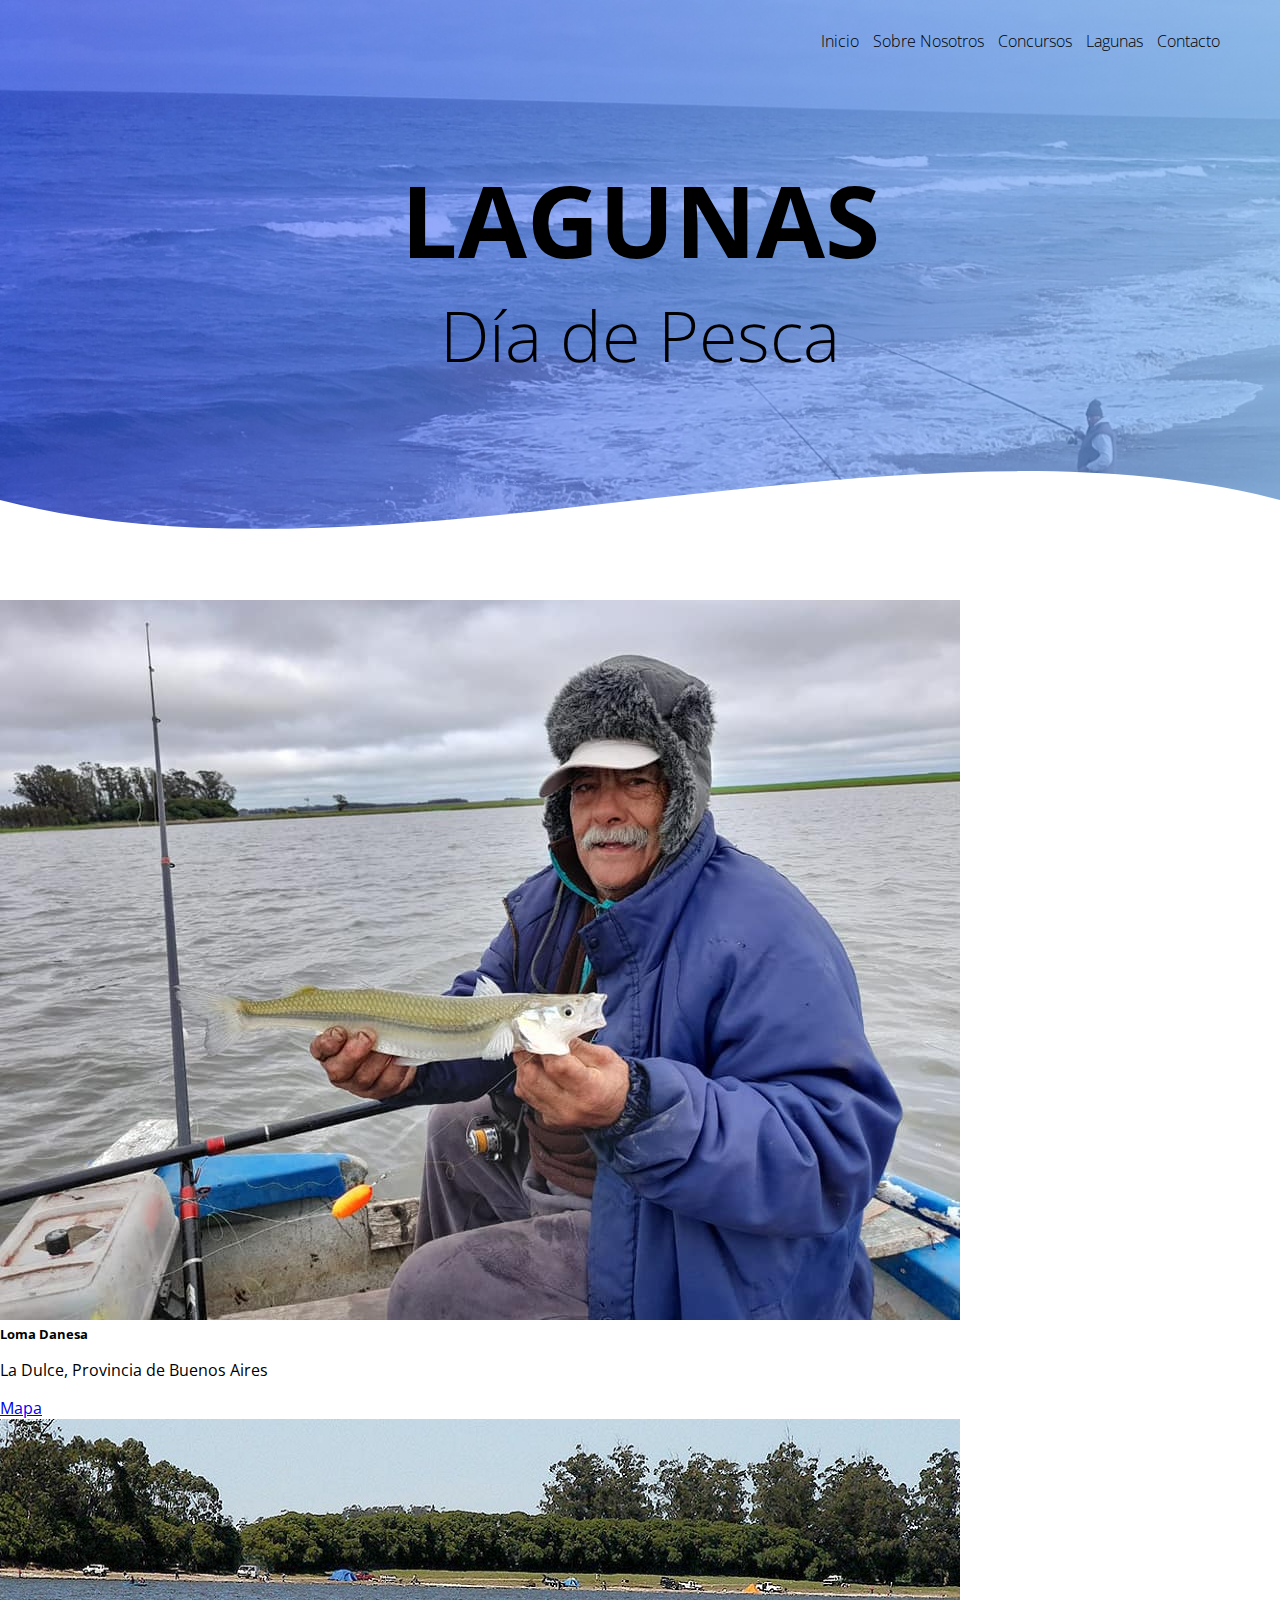
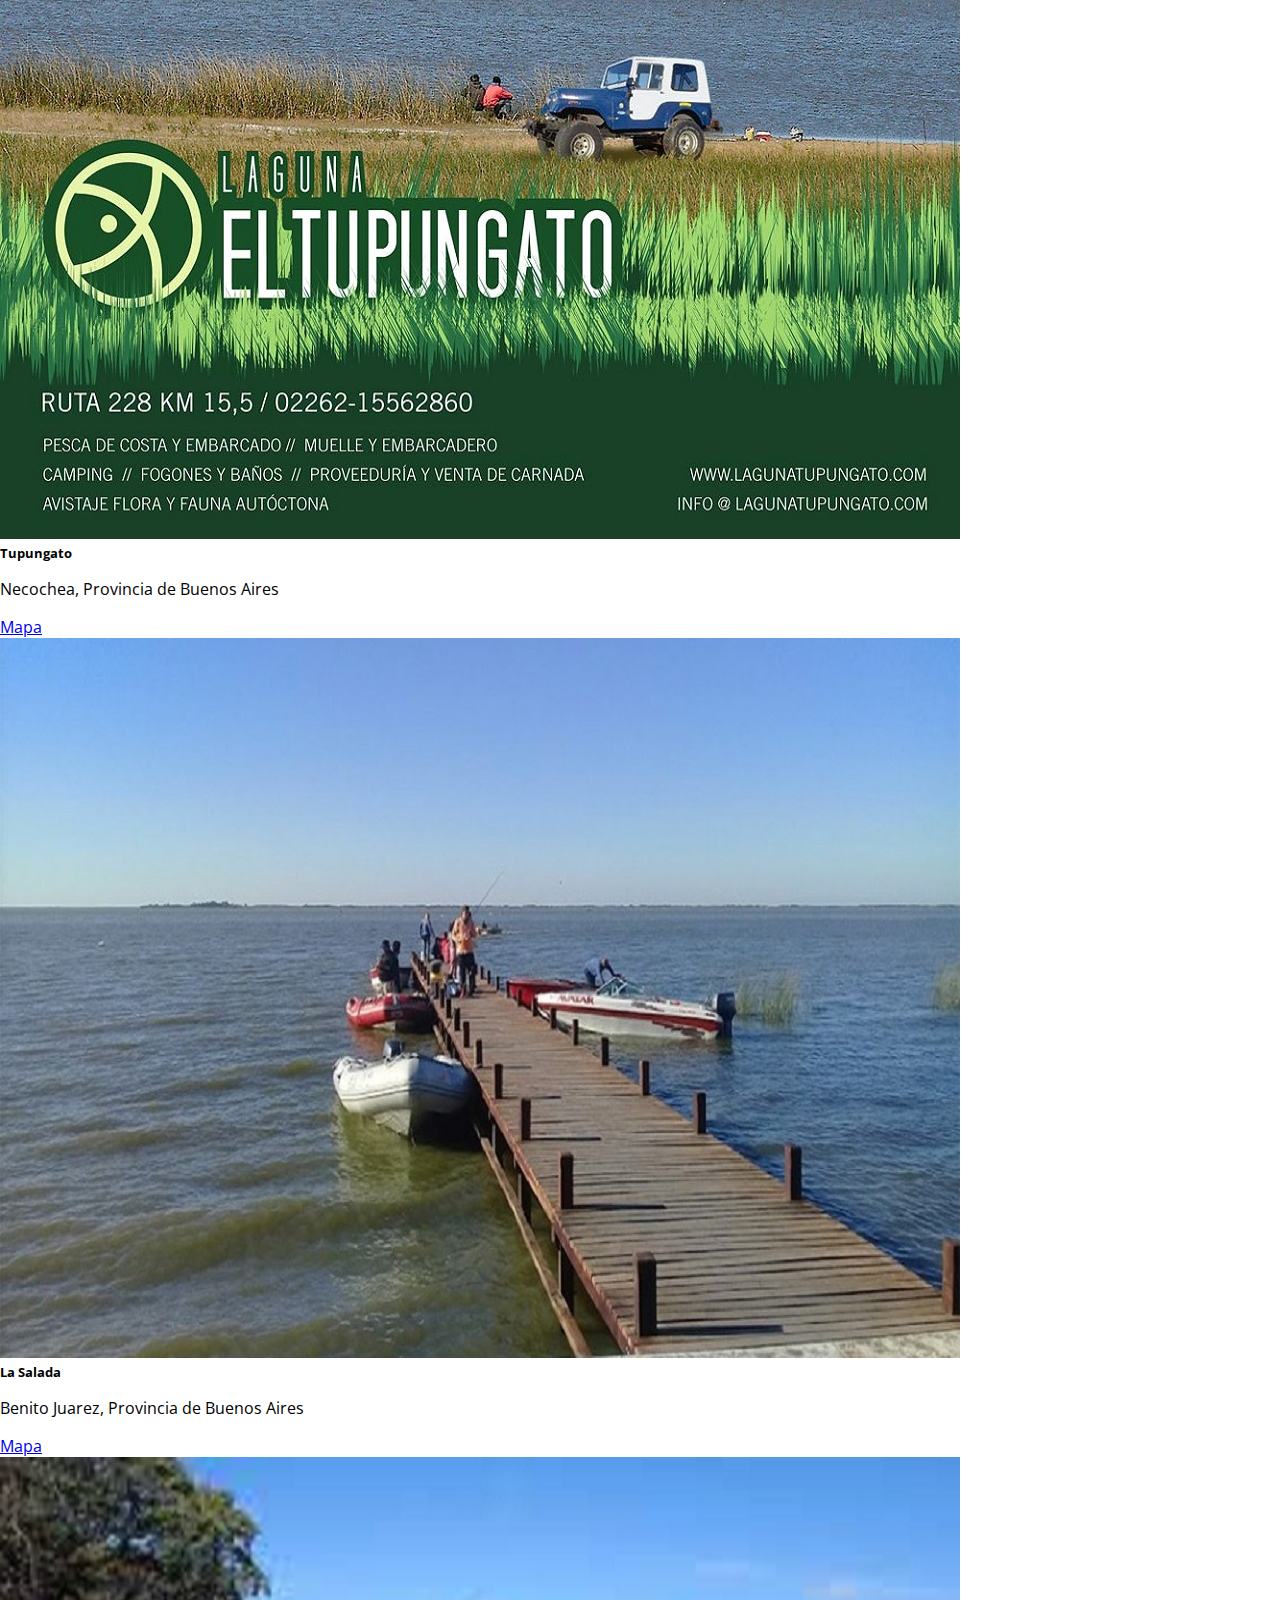
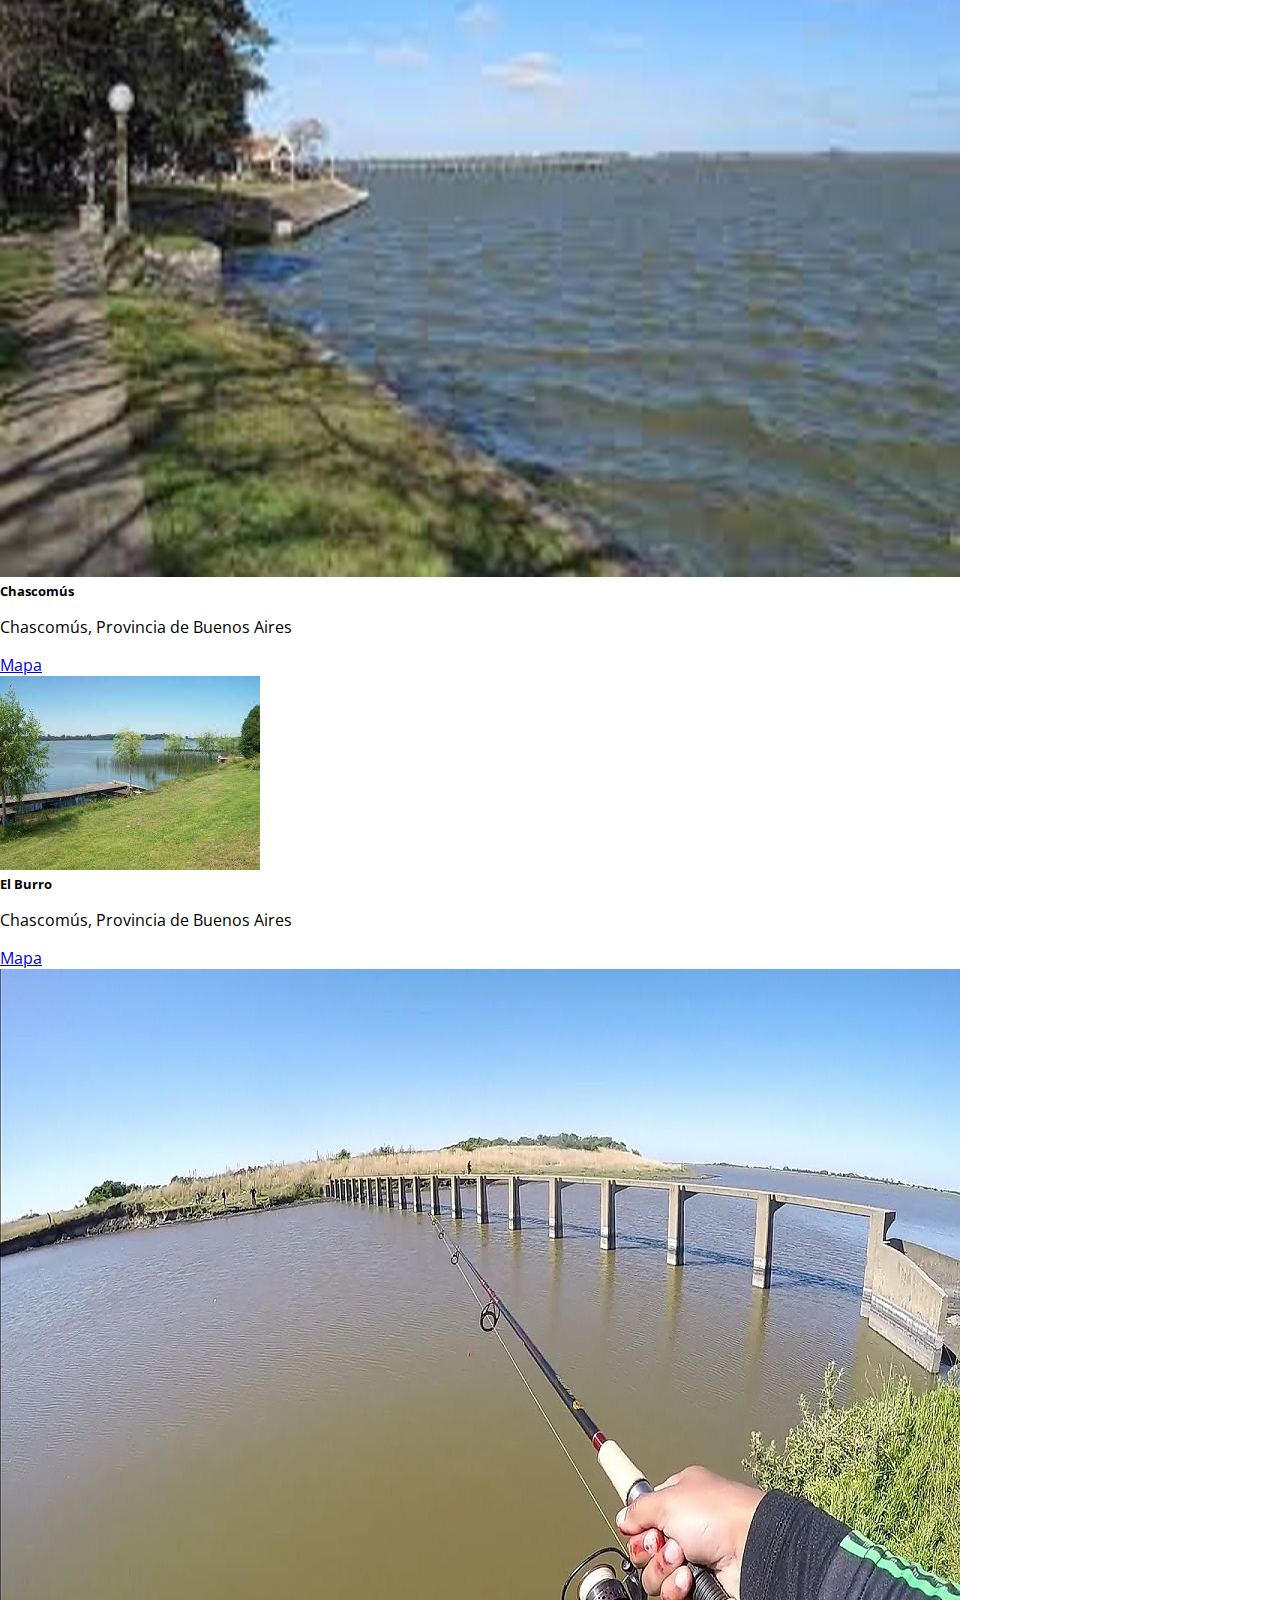
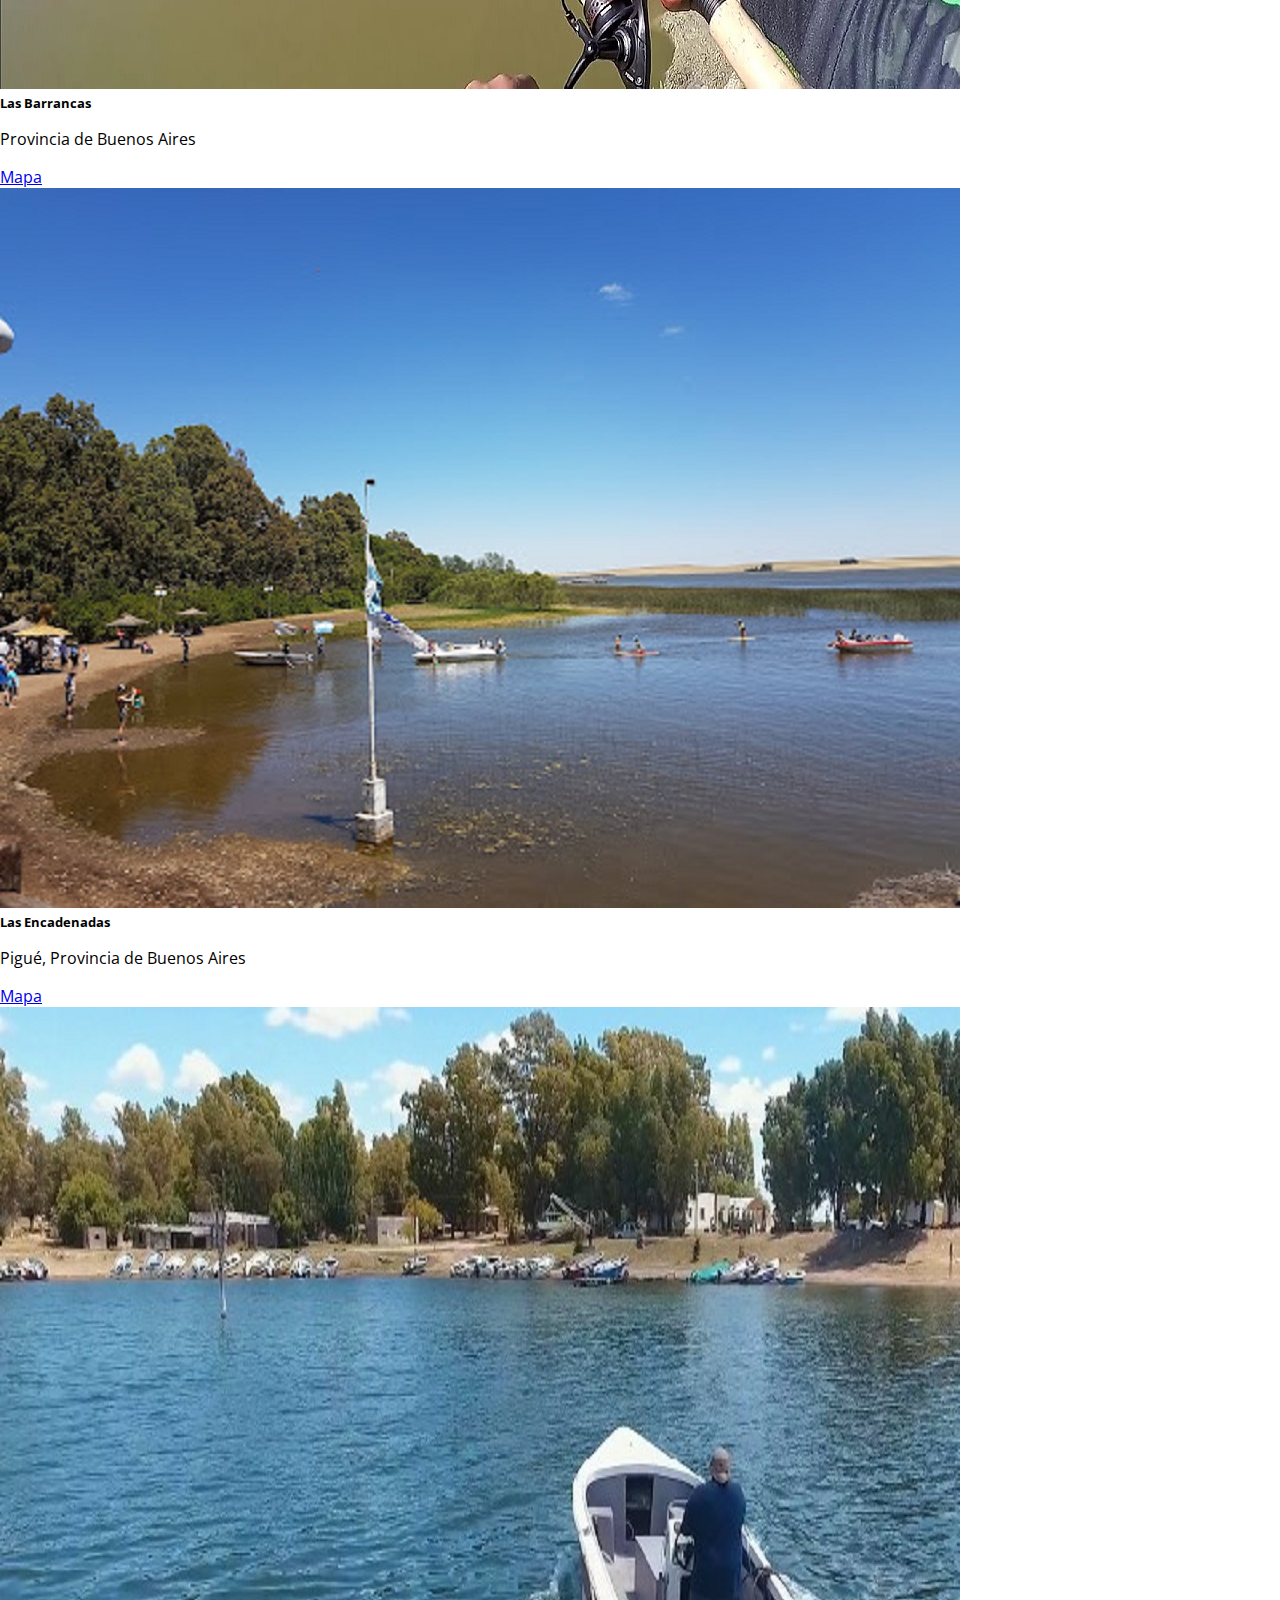
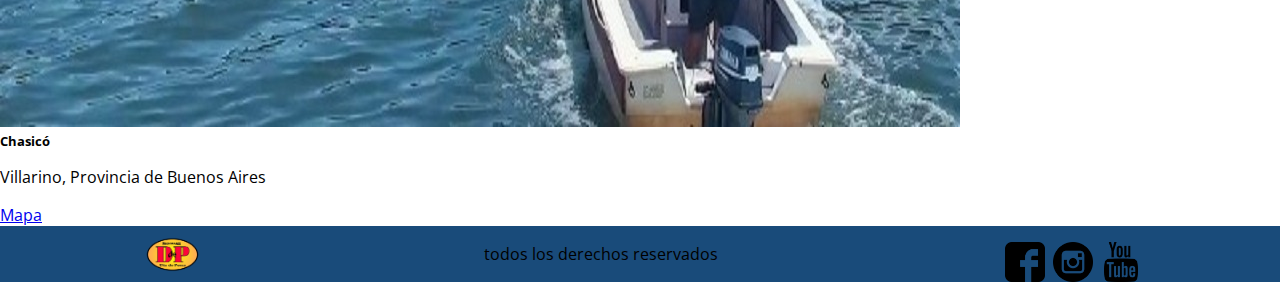
<file: pages/Lagunas.html>
<!DOCTYPE html>
<html lang="es">

<head>

    <meta charset="UTF-8">
    <meta name="viewport" content="width=device-width, initial-scale=1.0">
    <meta http-equiv="X-UA-Compatible" content="ie=edge">
    <title>Día de Pesca</title>

    <link rel="shortcut icon" href="../img/logo_dia_de_pesca-removebg-preview.png" type="image/x-icon">
    <link href="https://fonts.googleapis.com/css?family=Open+Sans:300,400,700,800&display=swap" rel="stylesheet"> 

    <!-- meta description -->
    <meta name="description" content="Página web sobre pesca de Lagunas">

    <!--boostrap--> 
    <link href="https://cdn.jsdelivr.net/npm/bootstrap@5.3.0-alpha3/dist/css/bootstrap.min.css" rel="stylesheet" integrity="sha384-KK94CHFLLe+nY2dmCWGMq91rCGa5gtU4mk92HdvYe+M/SXH301p5ILy+dN9+nJOZ" crossorigin="anonymous">
    <link href="https://cdn.jsdelivr.net/npm/bootstrap@5.3.0/dist/css/bootstrap.min.css" rel="stylesheet" integrity="sha384-9ndCyUaIbzAi2FUVXJi0CjmCapSmO7SnpJef0486qhLnuZ2cdeRhO02iuK6FUUVM" crossorigin="anonymous"> 

    <!-- css main-->
    <link rel="stylesheet" href="../css/estilos.css">

</head>
<body>
    <header>
        <nav>
            <a href="../index.html">Inicio</a>
            <a href="../pages/SobreNosotros.html">Sobre Nosotros</a>
            <a href="../pages/Concursos.html">Concursos</a>
            <a href="../pages/Lagunas.html">Lagunas</a>
            <a href="../pages/Contacto.html">Contacto</a>
        </nav>
        <section class="textos-header">
            <h1>LAGUNAS</h1>
            <h2>Día de Pesca</h2>
        </section>
        <div class="wave" style="height: 150px; overflow: hidden;"><svg viewBox="0 0 500 150" preserveAspectRatio="none"
                style="height: 100%; width: 100%;">
                <path d="M0.00,49.98 C150.00,150.00 349.20,-50.00 500.00,49.98 L500.00,150.00 L0.00,150.00 Z"
                    style="stroke: none; fill: #fff;"></path>
            </svg></div>
    </header>


    <main>
        <div class="container">
            <div class="row">
              <div class="col-md-4">
                <div class="card mb-4">
                 <div class="card fade-in-up">
                    <img src="../img/lomaD.jpg" class="card-img-top" alt="...">
                    <div class="card-body">
                        <h5 class="card-title">Loma Danesa</h5>
                        <p class="card-text">La Dulce, Provincia de Buenos Aires</p>
                        <a href="https://goo.gl/maps/Ca7mecVdjvS1nV1H9" target="_blank" class="btn btn-primary">Mapa</a>
                    </div>
                  </div>
                </div> 
              </div>

              <div class="col-md-4">
                <div class="card mb-4">
                  <img src="../img/LagunaTupungato.jpg" class="card-img-top" alt="...">
                  <div class="card-body">
                    <h5 class="card-title">Tupungato</h5>
                    <p class="card-text">Necochea, Provincia de Buenos Aires</p>
                    <a href="https://goo.gl/maps/XRnaGH9Y7NpQa4pi7" target="_blank" class="btn btn-primary">Mapa</a>
                  </div>
                </div>
              </div>
              <div class="col-md-4">
                <div class="card mb-4">
                  <img src="../img/LaSalada.jpg" class="card-img-top" alt="...">
                  <div class="card-body">
                    <h5 class="card-title">La Salada</h5>
                    <p class="card-text">Benito Juarez, Provincia de Buenos Aires</p>
                    <a href="https://goo.gl/maps/R9BFW6gSiVuk1eXX8" target="_blank" class="btn btn-primary">Mapa</a>
                  </div>
                </div>
              </div>
              <div class="col-md-4">
                <div class="card mb-4">
                  <img src="../img/Ldechas.jpg" class="card-img-top" alt="...">
                  <div class="card-body">
                    <h5 class="card-title">Chascomús</h5>
                    <p class="card-text">Chascomús, Provincia de Buenos Aires</p>
                    <a href="https://goo.gl/maps/SCLMP3HTH2R6jAB89" target="_blank" class="btn btn-primary">Mapa</a>
                  </div>
                </div>
              </div>
              <div class="col-md-4">
                <div class="card mb-4">
                  <img src="../img/Lburro.jpg" class="card-img-top" alt="...">
                  <div class="card-body">
                    <h5 class="card-title">El Burro</h5>
                    <p class="card-text">Chascomús, Provincia de Buenos Aires</p>
                    <a href="https://goo.gl/maps/R84mEGEJbShMqPeT8" target="_blank" class="btn btn-primary">Mapa</a>
                  </div>
                </div>
              </div>
              <div class="col-md-4">
                <div class="card mb-4">
                  <img src="../img/lBARRANCA.jpg" class="card-img-top" alt="...">
                  <div class="card-body">
                    <h5 class="card-title">Las Barrancas</h5>
                    <p class="card-text">Provincia de Buenos Aires</p>
                    <a href="https://goo.gl/maps/1i8KdD7xYoPKjMg96" target="_blank" class="btn btn-primary">Mapa</a>
                  </div>
                </div>
              </div>
              <div class="col-md-4">
                <div class="card mb-4">
                  <img src="../img/Lencad.jpg" class="card-img-top" alt="...">
                  <div class="card-body">
                    <h5 class="card-title">Las Encadenadas</h5>
                    <p class="card-text">Pigué, Provincia de Buenos Aires</p>
                    <a href="https://goo.gl/maps/TTVikduxy6qxWsv36" target="_blank" class="btn btn-primary">Mapa</a>
                  </div>
                </div>
              </div>
              <div class="col-md-4">
                <div class="card mb-4">
                  <img src="../img/lchasai.jpg" class="card-img-top" alt="...">
                  <div class="card-body">
                    <h5 class="card-title">Chasicó</h5>
                    <p class="card-text">Villarino, Provincia de Buenos Aires</p>
                    <a href="https://goo.gl/maps/yuTE5kPJJxqYq38h6" target="_blank" class="btn btn-primary">Mapa</a>
                  </div>
                </div>
              </div>
              
            </div>
          </div>
          
        
        <footer>
            <div class="logoContainer"><a href="../index.html"><img src="../img/logo_dia_de_pesca-removebg-preview.png" class="logo"></a></div>
        <p>todos los derechos reservados</p>
        <ul class="redes">
            <li class="logoRedes"><a href="https://www.facebook.com/diadepescacazaytiro" target="_blank"><img class="logo" src="../img/facebook.png" alt="Facebook"></a></li>
            <li class="logoRedes"><a href="https://www.instagram.com/diadepescatv/" target="_blank"><img class="logo" src="../img/instagram.png" alt="Instagram"></a></li>
            <li class="logoRedes"><a href="https://www.youtube.com/@diadepescacazaytiro682" target="_blank"><img class="logo" src="../img/youtube.png" alt="Youtube"></a></li>
        </ul>
        </footer>
    
        <!--boostrap--> 
        <script src="https://cdn.jsdelivr.net/npm/bootstrap@5.3.0-alpha3/dist/js/bootstrap.bundle.min.js" integrity="sha384-ENjdO4Dr2bkBIFxQpeoTz1HIcje39Wm4jDKdf19U8gI4ddQ3GYNS7NTKfAdVQSZe" crossorigin="anonymous"></script>
    </body>
    
</html>
</file>
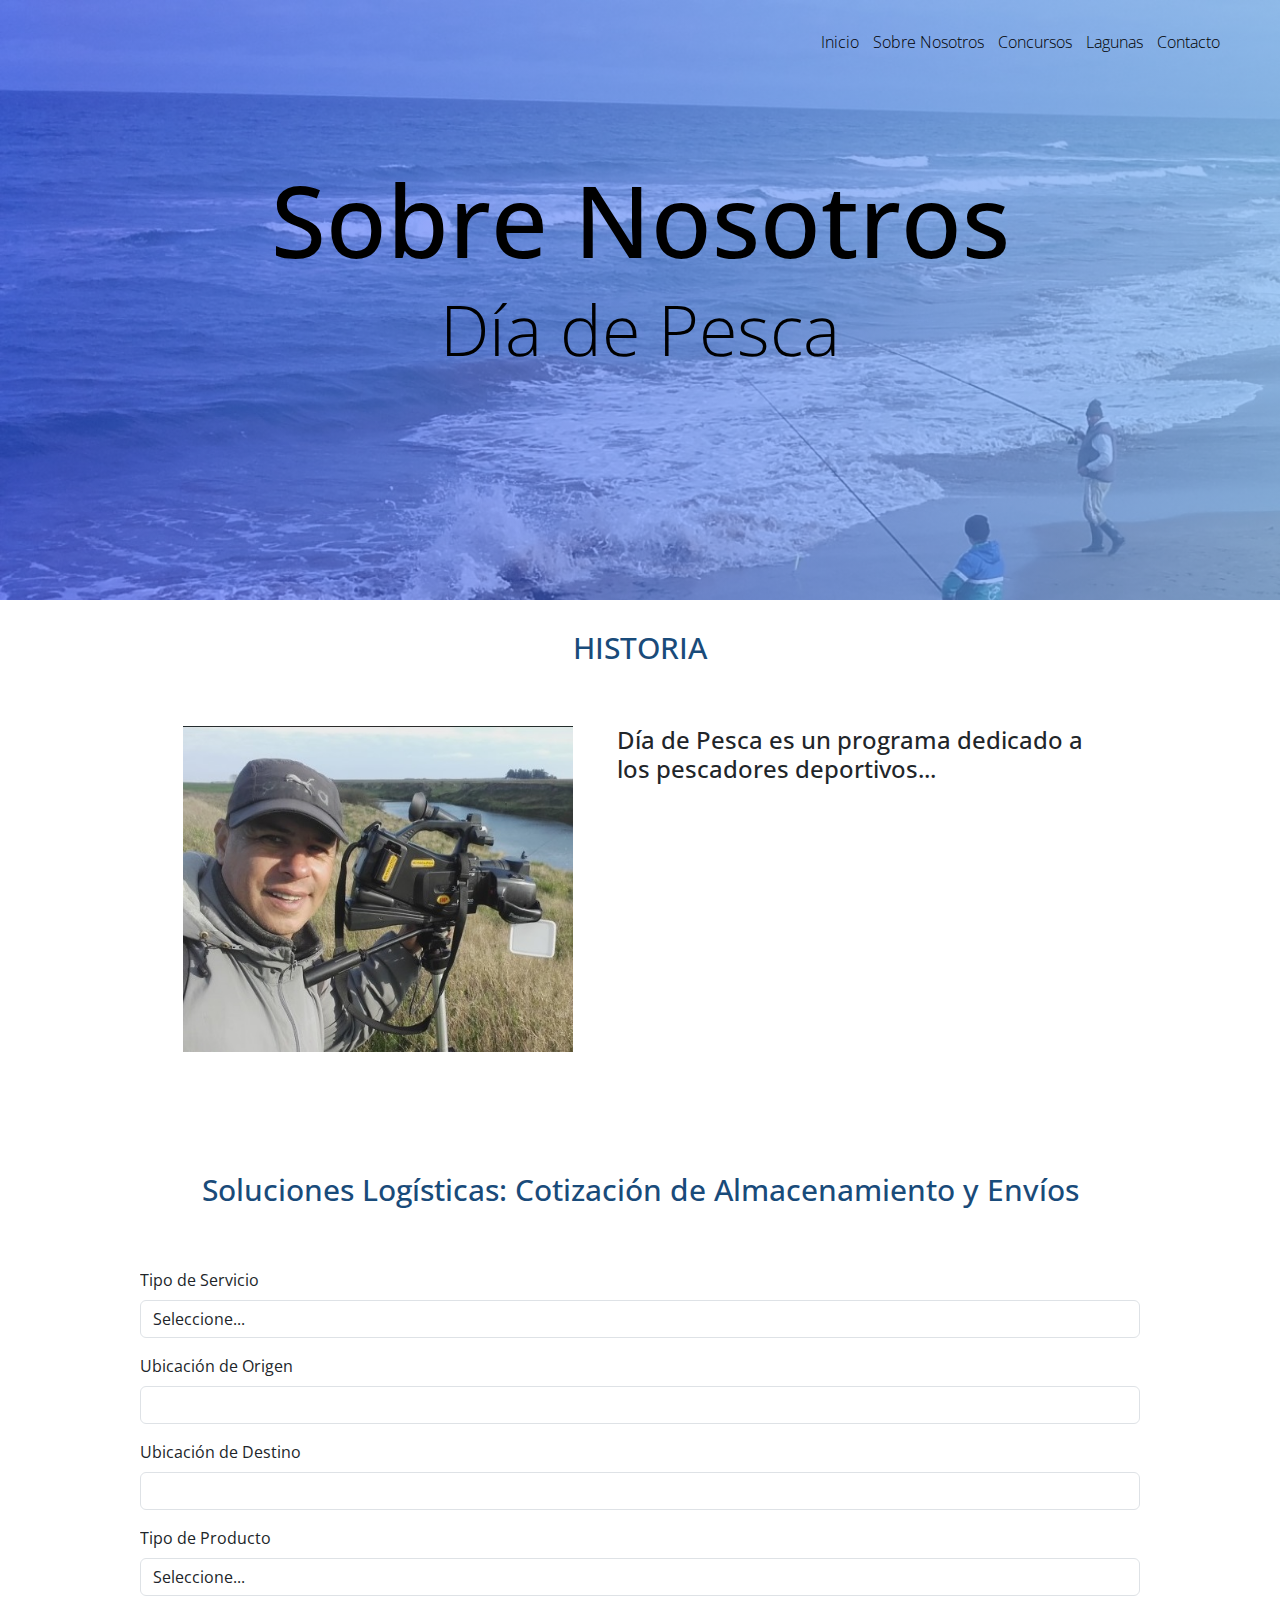
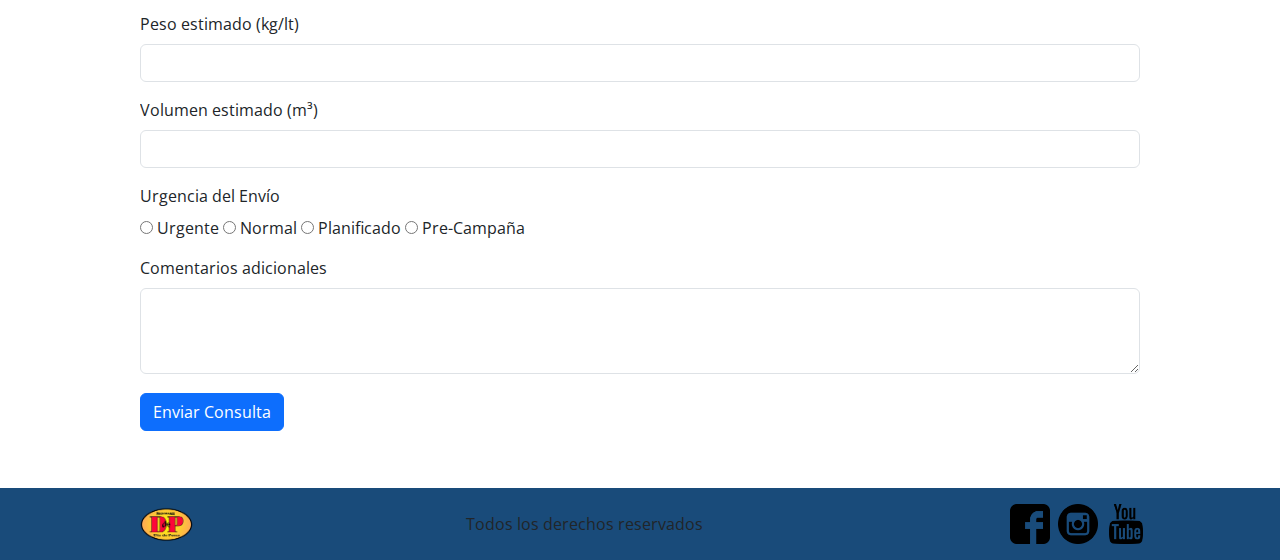
<file: pages/SobreNosotros.html>
<!DOCTYPE html>
<html lang="es">
<head> 
    <meta charset="UTF-8">
    <meta name="viewport" content="width=device-width, initial-scale=1.0">
    <meta http-equiv="X-UA-Compatible" content="ie=edge">
    <title>Día de Pesca</title>

    <link rel="shortcut icon" href="/img/logo_dia_de_pesca-removebg-preview.png" type="image/x-icon">
    <link href="https://fonts.googleapis.com/css?family=Open+Sans:300,400,700,800&display=swap" rel="stylesheet"> 
    
    <!-- Meta description -->
    <meta name="description" content="Página web sobre pesca">
    
    <!-- Bootstrap -->
    <link href="https://cdn.jsdelivr.net/npm/bootstrap@5.3.0/dist/css/bootstrap.min.css" rel="stylesheet"> 
    <link rel="stylesheet" href="../css/estilos.css">
</head>
<body>
    <header>
        <nav>
            <a href="/index.html">Inicio</a>
            <a href="../pages/SobreNosotros.html">Sobre Nosotros</a>
            <a href="../pages/Concursos.html">Concursos</a>
            <a href="../pages/Lagunas.html">Lagunas</a>
            <a href="../pages/Contacto.html">Contacto</a>
        </nav>
        <section class="textos-header">
            <h1>Sobre Nosotros</h1>
            <h2>Día de Pesca</h2>
        </section>
    </header>
    
    <main>
        <section class="contenedor sobre-nosotros">
            <h2 class="titulo">HISTORIA</h2>
            <div class="contenedor-sobre-nosotros">
                <img src="../img/alberto.jpg" alt="" class="imagen-about-us">
                <div class="contenido-textos">
                    <h4>Día de Pesca es un programa dedicado a los pescadores deportivos...</h4>
                </div>
            </div>
        </section> 
        
        <!-- Sección del Formulario de Consulta -->
        <section class="contenedor">
            <h2 class="titulo">Soluciones Logísticas: Cotización de Almacenamiento y Envíos</h2>
            <form id="consultaForm">
                <div class="mb-3">
                    <label for="tipoServicio" class="form-label">Tipo de Servicio</label>
                    <select class="form-control" id="tipoServicio" required>
                        <option value="">Seleccione...</option>
                        <option value="Almacenamiento">Almacenamiento</option>
                        <option value="Envío">Envío</option>
                        <option value="Ambos">Ambos</option>
                    </select>
                </div>
                <div class="mb-3">
                    <label for="origen" class="form-label">Ubicación de Origen</label>
                    <input type="text" class="form-control" id="origen" required>
                </div>
                <div class="mb-3">
                    <label for="destino" class="form-label">Ubicación de Destino</label>
                    <input type="text" class="form-control" id="destino" required>
                </div>
                <div class="mb-3">
                    <label for="tipoProducto" class="form-label">Tipo de Producto</label>
                    <select class="form-control" id="tipoProducto" required>
                        <option value="">Seleccione...</option>
                        <option value="Fitosanitarios">Fitosanitarios</option>
                        <option value="Fertilizantes">Fertilizantes</option>
                        <option value="Otros">Otros</option>
                    </select>
                </div>
                <div class="mb-3">
                    <label for="peso" class="form-label">Peso estimado (kg/lt)</label>
                    <input type="number" class="form-control" id="peso" required>
                </div>
                <div class="mb-3">
                    <label for="volumen" class="form-label">Volumen estimado (m³)</label>
                    <input type="number" class="form-control" id="volumen" required>
                </div>
                <div class="mb-3">
                    <label class="form-label">Urgencia del Envío</label>
                    <div>
                        <input type="radio" name="urgencia" value="Normal" required> Urgente
                        <input type="radio" name="urgencia" value="Expreso" required> Normal
                        <input type="radio" name="urgencia" value="Normal" required> Planificado
                        <input type="radio" name="urgencia" value="Expreso" required> Pre-Campaña
                    </div>
                </div>
                <div class="mb-3">
                    <label for="comentarios" class="form-label">Comentarios adicionales</label>
                    <textarea class="form-control" id="comentarios" rows="3"></textarea>
                </div>
                <button type="submit" class="btn btn-primary">Enviar Consulta</button>
            </form>
        </section>
    </main>
    
    <footer>
        <div class="logoContainer"><a href="/index.html"><img src="../img/logo_dia_de_pesca-removebg-preview.png" class="logo"></a></div>
        <p>Todos los derechos reservados</p>
        <ul class="redes">
            <li class="logoRedes"><a href="https://www.facebook.com/diadepescacazaytiro" target="_blank"><img class="logo" src="../img/facebook.png" alt="Facebook"></a></li>
            <li class="logoRedes"><a href="https://www.instagram.com/diadepescatv/" target="_blank"><img class="logo" src="../img/instagram.png" alt="Instagram"></a></li>
            <li class="logoRedes"><a href="https://www.youtube.com/@diadepescacazaytiro682" target="_blank"><img class="logo" src="../img/youtube.png" alt="Youtube"></a></li>
        </ul>
    </footer>
    
    <script>
        document.getElementById('consultaForm').addEventListener('submit', function(event) {
            event.preventDefault();
            alert('Consulta enviada correctamente');
        });
    </script>
    
    <script src="https://cdn.jsdelivr.net/npm/bootstrap@5.3.0/dist/js/bootstrap.bundle.min.js"></script>
</body>
</html>
</file>
<file: css/estilos.css>
* {
  margin: 0;
  padding: 0;
  box-sizing: border-box;
}

body {
  font-family: "open sans";
}

.contenedor {
  padding: 60px 0;
  width: 90%;
  max-width: 1000px;
  margin: auto;
  overflow: hidden;
}

.titulo {
  color: #194b7a;
  font-size: 30px;
  text-align: center;
  margin-bottom: 60px;
}

/* Header */
header {
  width: 100%;
  height: 600px;
  background: #194b7a;
  background: -webkit-linear-gradient(to right, hsla(234, 95%, 50%, 0.459), hsla(212, 80%, 70%, 0.664)), url(../img/portada.jpg);
  background: linear-gradient(to right, hsla(234, 95%, 50%, 0.459), hsla(212, 81%, 70%, 0.664)), url(../img/portada.jpg);
  background-size: cover;
  background-attachment: fixed;
  position: relative;
}

nav {
  text-align: right;
  padding: 30px 50px 0 0;
}

nav > a {
  color: #000000;
  font-weight: 300;
  text-decoration: none;
  margin-right: 10px;
}

nav > a:hover {
  text-decoration: underline;
}

header .textos-header {
  display: flex;
  height: 430px;
  width: 100%;
  align-items: center;
  justify-content: center;
  flex-direction: column;
  text-align: center;
}

.textos-header h1 {
  font-size: 100px;
  color: black;
}

.textos-header h2 {
  font-size: 70px;
  font-weight: 300;
  color: black;
}

.wave {
  position: absolute;
  bottom: 0;
  width: 100%;
}

/* About us */
main .sobre-nosotros {
  padding: 30px 0 60px 0;
}

.contenedor-sobre-nosotros {
  display: flex;
  justify-content: space-evenly;
}

.imagen-about-us {
  width: 39%;
}

.sobre-nosotros .contenido-textos {
  width: 48%;
}

.contenido-textos h3 {
  margin-bottom: 15px;
}

.contenido-textos h3 span {
  background: #194b7a;
  color: #fff;
  border-radius: 50%;
  display: inline-table;
  text-align: center;
  width: 30px;
  height: 30px;
  padding: 0px;
  box-shadow: 0 0 6px 0 rgba(0, 0, 0, 0.5);
  margin-right: 5px;
}

.contenido-textos p {
  padding: 0px 0px 30px 15px;
  font-weight: 300;
  text-align: justify;
}


/* Disciplinas */
.cards {
  display: flex;
  justify-content: space-evenly;
}

.cards .card {
  background: #194b7a;
  display: flex;
  width: 46%;
  height: 310px;
  align-items: center;
  justify-content: space-evenly;
  border-radius: 5px;
  box-shadow: 0 0 6px 0 rgba(0, 0, 0, 0.6);
}

.cards .card img {
  width: 100px;
  height: 100px;
  object-fit: cover;
  border: 3px solid #fff;
  border-radius: 50%;
  display: block;
}

.cards .card > .contenido-texto-card {
  width: 60%;
  color: #fff;
}

.cards .card > .contenido-texto-card p {
  font-weight: 300;
  padding-top: 5px;
}

/*  Our team */
.about-services {
  background: #f2f2f2;
  padding-bottom: 30px;
}

.servicio-cont {
  display: flex;
  justify-content: space-between;
  align-items: center;
}

.servicio-ind {
  width: 28%;
  text-align: center;
}

.servicio-ind img {
  width: 90%;
}

.servicio-ind h3 {
  margin: 10px 0;
}

.servicio-ind p {
  font-weight: 300;
  text-align: justify;
}

@media screen and (max-width: 900px) {
  header {
    background-position: center;
  }
  .contenedor-sobre-nosotros {
    flex-direction: column;
    justify-content: center;
    align-items: center;
  }
  .sobre-nosotros .contenido-textos {
    width: 90%;
  }
  .imagen-about-us {
    width: 90%;
  }
 
  .imagen-port {
    width: 44%;
  }

  .cards {
    flex-direction: column;
    justify-content: center;
    align-items: center;
  }
  .cards .card {
    width: 90%;
  }
  .cards .card:first-child {
    margin-bottom: 30px;
  }
  /* servicios */
  .servicio-cont {
    justify-content: center;
    flex-direction: column;
  }
  .servicio-ind {
    width: 100%;
    text-align: center;
  }
  .servicio-ind:nth-child(1), .servicio-ind:nth-child(2) {
    margin-bottom: 60px;
  }
  .servicio-ind img {
    width: 90%;
  }
}
@media screen and (max-width: 500px) {
  nav {
    text-align: center;
    padding: 30px 0 0 0;
  }
  nav > a {
    margin-right: 5px;
  }
  .textos-header h1 {
    font-size: 35px;
  }
  .textos-header h2 {
    font-size: 20px;
  }
  /* ABOUT US */
  .imagen-about-us {
    margin-bottom: 60px;
    width: 99%;
  }
  .sobre-nosotros .contenido-textos {
    width: 95%;
  }
  /* Galeria */
  .imagen-port {
    width: 95%;
  }
  /* Clients */
  .cards .card {
    height: 450px;
    display: flex;
    flex-direction: column;
    align-items: center;
  }
  .cards .card img {
    width: 90px;
    height: 90px;
  }
}
footer {
  display: flex;
  justify-content: space-around;
  align-items: center;
  background-color: #194b7a;
  height: 100%;
}

footer ul li {
  list-style: none;
}

.redes {
  display: flex;
}

.redes li {
  margin-left: 8px;
  margin-top: 1rem;
}

.logoRedes {
  height: 40px;
  width: 40px;
}

.logoContainer {
  height: 45px;
  width: 65px;
}

.logo {
  height: 100%;
  width: 100%;
}

p {
  margin-top: 1rem;
  margin-bottom: 1rem;
}

.imggal {
  height: 95%;
  width: 100%;
  margin-top: 2px;
  margin-right: 0px;
  margin-left: 0px;
  border-radius: 40px;

}

.btn-primary {
  transform: translateY(3px);
}


/*# sourceMappingURL=estilos.css.map */
</file>
